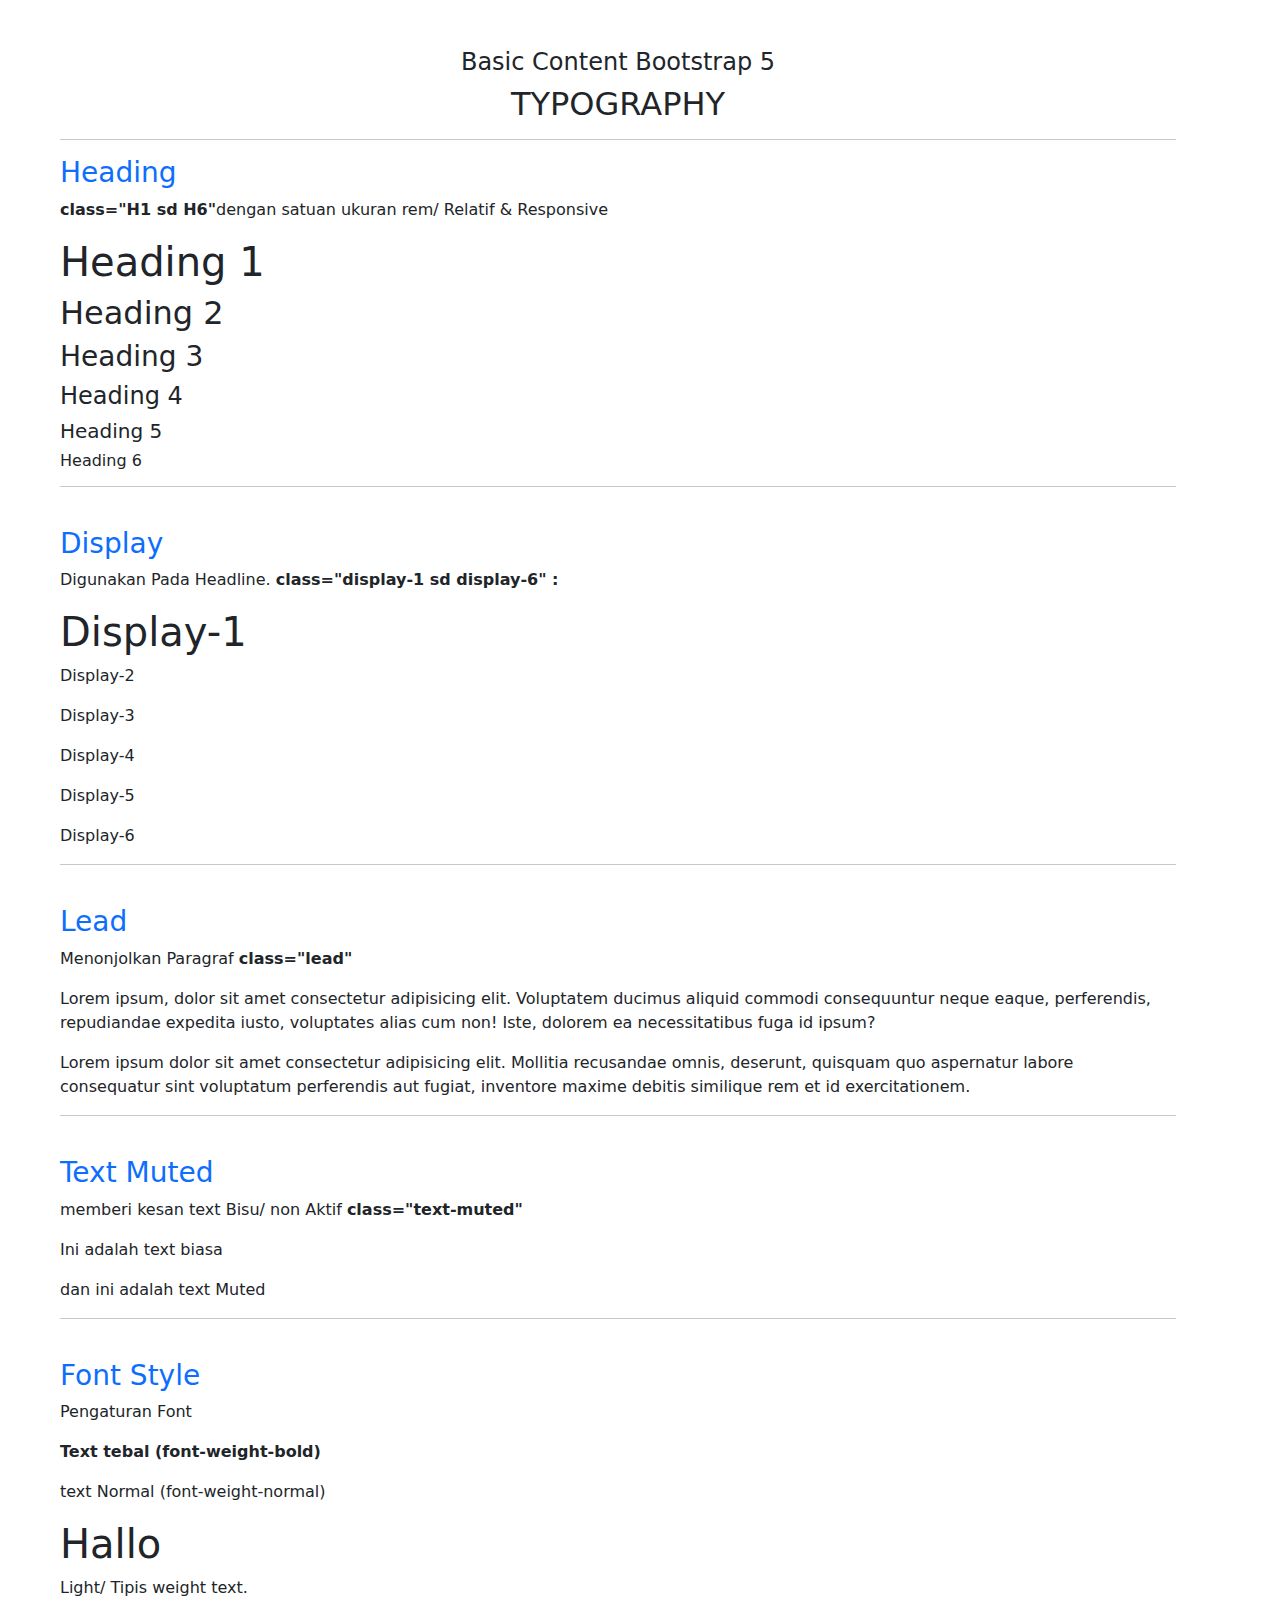
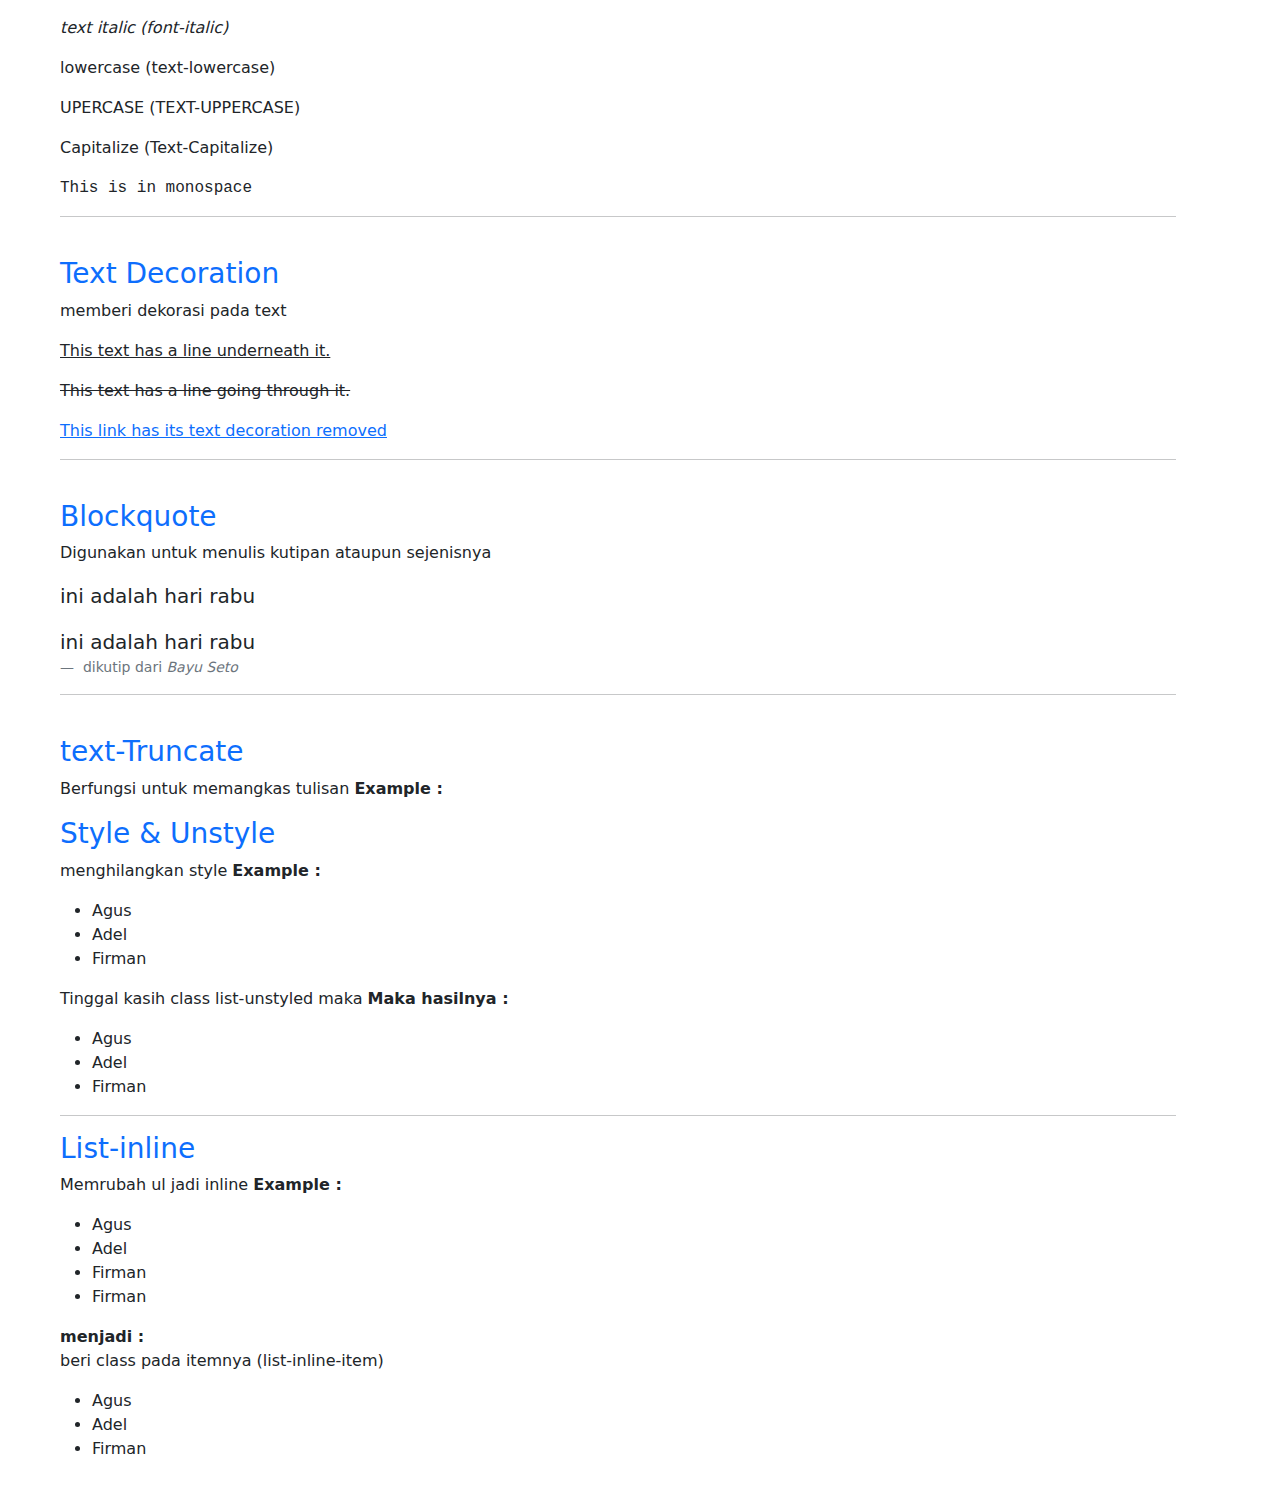
<file: index.html>
<!doctype html>
<html lang="en">

<head>
    <!-- Required meta tags -->
    <meta charset="utf-8">
    <meta name="viewport" content="width=device-width, initial-scale=1">

    <!-- Bootstrap CSS -->
    <link href="css/bootstrap.css" rel="stylesheet">

    <title>Basic Content Bootstrap 4</title>
</head>

<body>
    <div class="container m-5">

        <h4 class="text-center">Basic Content Bootstrap 5</h4>
        <h2 class="text-center">TYPOGRAPHY</h2>
        <hr>





        <!-- Lets Begin -->

        <!-- 1. Heading -->
        <h3 class="text-primary">Heading</h3>
        <p> <b>class="H1 sd H6"</b>dengan satuan ukuran rem/ Relatif & Responsive</p>

        <h1>Heading 1</h1>
        <h2>Heading 2</h2>
        <h3>Heading 3</h3>
        <h4>Heading 4</h4>
        <h5>Heading 5</h5>
        <h6>Heading 6</h6>
        <hr>
        <br>

        <!-- 2. Display -->
        <h3 class="text-primary">Display</h3>
        <p>Digunakan Pada Headline. <b>class="display-1 sd display-6" : </b>
        </p>
        <p></p>
        <h1>Display-1</h1>
        <p>Display-2</p>
        <p>Display-3</p>
        <p>Display-4</p>
        <p>Display-5</p>
        <p>Display-6</p>
        <hr>
        <br>

        <!-- 3. Lead -->
        <h3 class="text-primary">Lead</h3>
        <p>Menonjolkan Paragraf
            <b>class="lead" </b>
        </p>

        <p>Lorem ipsum, dolor sit amet consectetur adipisicing elit. Voluptatem ducimus aliquid commodi
            consequuntur
            neque
            eaque, perferendis, repudiandae expedita iusto, voluptates alias cum non! Iste, dolorem ea
            necessitatibus
            fuga
            id ipsum?</p>

        <p>Lorem ipsum dolor sit amet consectetur adipisicing elit. Mollitia recusandae omnis, deserunt,
            quisquam quo
            aspernatur labore consequatur sint voluptatum perferendis aut fugiat, inventore maxime debitis similique rem
            et id exercitationem.</p>

        <hr>
        <br>

        <!-- 4. Text Muted -->
        <h3 class="text-primary">Text Muted</h3>
        <p>memberi kesan text Bisu/ non Aktif <b>class="text-muted"</b></p>

        <p>Ini adalah text biasa</p>
        <p>dan ini adalah text Muted</p>
        <hr>
        <br>


        <!-- 5. Font Style -->
        <h3 class="text-primary">Font Style</h3>
        <p>Pengaturan Font</p>

        <p class="fw-bold">Text tebal (font-weight-bold)</p>
        <p class="fw-normal">text Normal (font-weight-normal)</p>
        <h1>Hallo</h1>
        <p class="fw-light">Light/ Tipis weight text.</p>
        <p class="fst-italic">text italic (font-italic)</p>
        <p class="text-lowercase">LOWERCASE (text-lowercase)</p>
        <P class="text-uppercase">upercase (text-uppercase)</P>
        <p class="text-capitalize">capitalize (text-capitalize)</p>
        <p class="font-monospace">This is in monospace</p>

        <hr>
        <br>
        <!-- 6. Text Decoration -->
        <h3 class="text-primary">Text Decoration</h3>
        <p>memberi dekorasi pada text</p>

        <p class="text-decoration-underline">This text has a line underneath it.</p>
        <p class="text-decoration-line-through">This text has a line going through it.</p>
        <a href="#">This link has its text decoration removed</a>
        <hr>
        <br>

        <!-- 7. membuat Blockquuote -->
        <h3 class="text-primary">Blockquote</h3>
        <p>Digunakan untuk menulis kutipan ataupun sejenisnya</p>

        <blockquote class="blockquote">
        	<p>ini adalah hari rabu</p>
        </blockquote>

        <figure>
        	<blockquote class="blockquote">
        		ini adalah hari rabu
        	</blockquote>
        	<figcaption class="blockquote-footer">
        		dikutip dari <cite>Bayu Seto</cite>
        	</figcaption>
        </figure>

        <hr>
        <br>

        <!-- 8. Text Truncate -->

        <h3 class="text-primary">text-Truncate</h3>
        <p>Berfungsi untuk memangkas tulisan <b>Example : </b></p>

        <h3 class="text-primary">Style & Unstyle</h3>
        <p>menghilangkan style <b>Example : </b></p>

        <ul>
            <li>Agus</li>
            <li>Adel</li>
            <li>Firman</li>
        </ul>

        <p>Tinggal kasih class list-unstyled maka <b>Maka hasilnya : </b></p>


        <ul>
            <li>Agus</li>
            <li>Adel</li>
            <li>Firman</li>
        </ul>

        <hr>

        <h3 class="text-primary">List-inline</h3>
        <p>Memrubah ul jadi inline <b>Example : </b></p>
        <ul>
            <li>Agus</li>
            <li>Adel</li>
            <li>Firman</li>
            <li>Firman</li>
        </ul>

        <b>menjadi : </b>
        <p>beri class pada itemnya (list-inline-item)</p>
        <ul>
            <li>Agus</li>
            <li>Adel</li>
            <li>Firman</li>
        </ul>


        <!-- End Session Learn Typography -->
        <!-- Thank You -->








    </div>

    <!-- Bootstrap Javascript -->
    <script src="js/bootstrap.js"></script>

    <!-- Popper Javascript -->
    <script src="js/popper.min.js"></script>
</body>

</html>
</file>
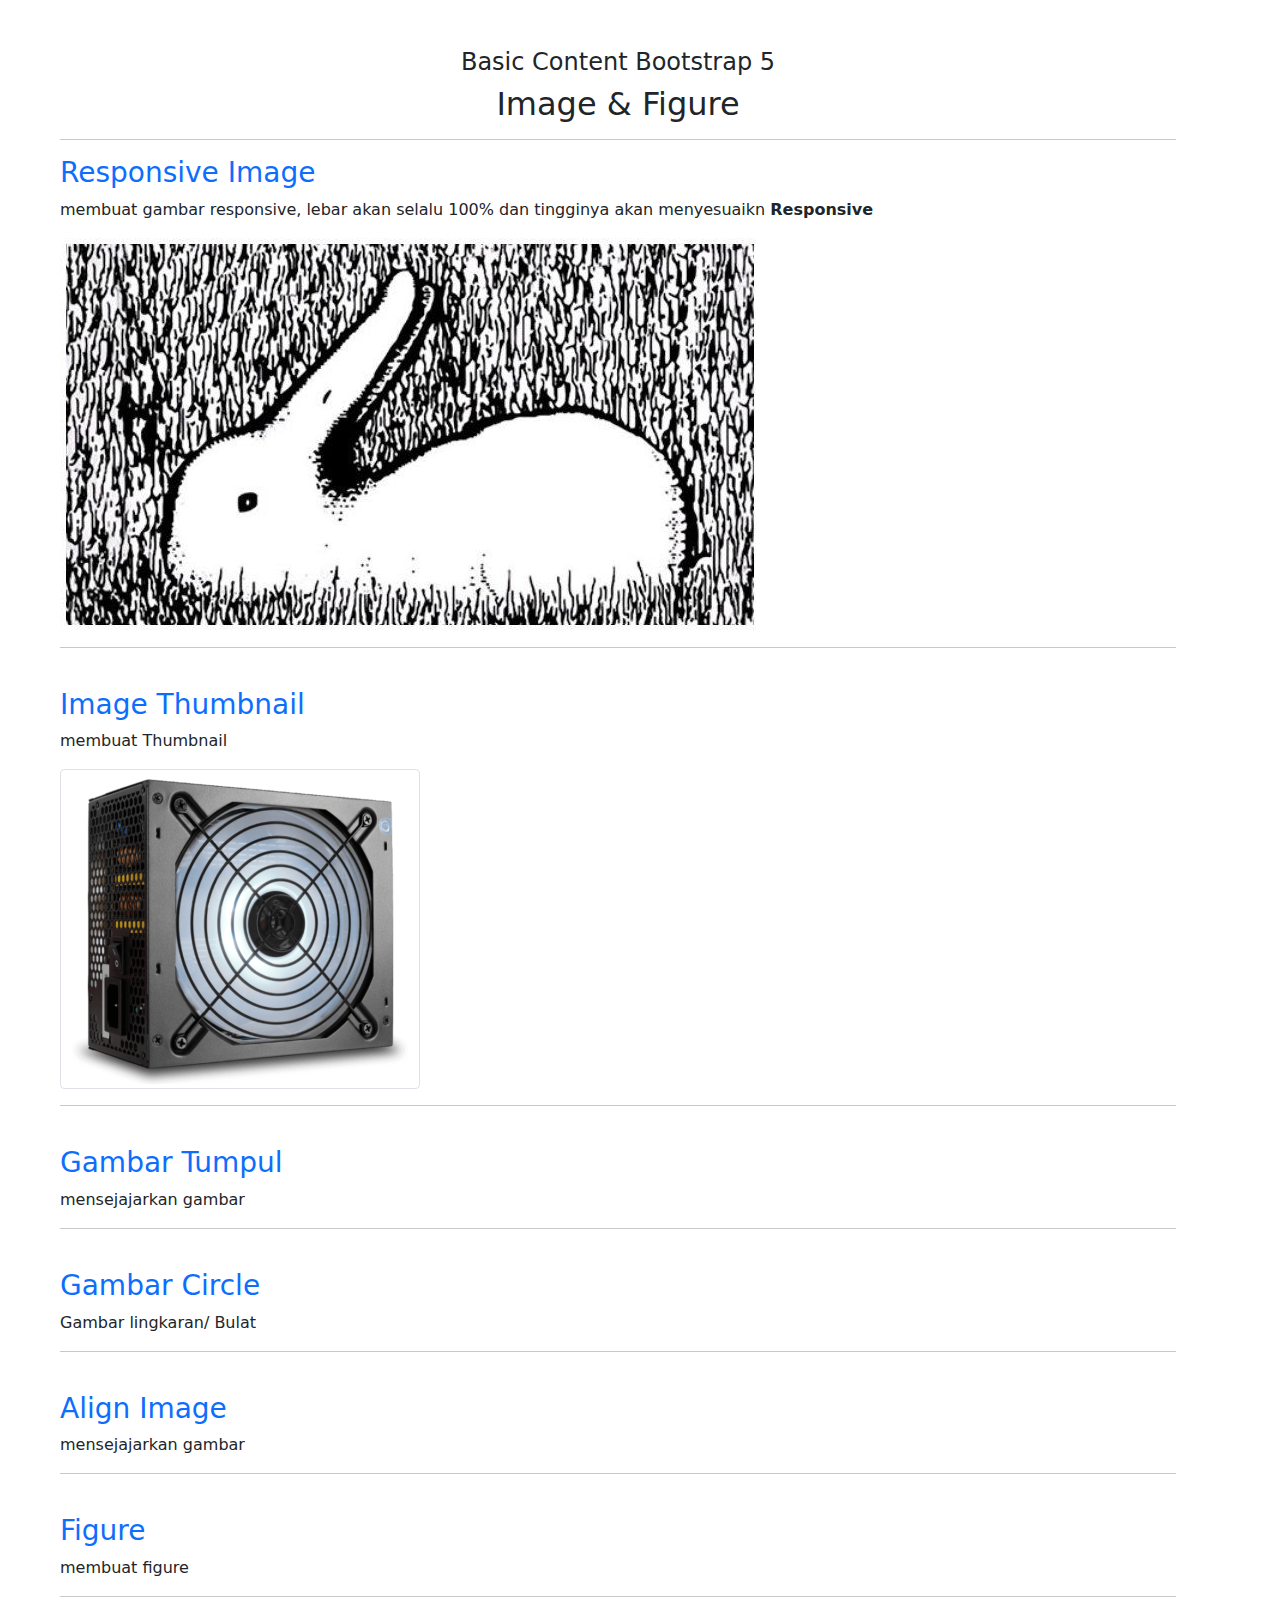
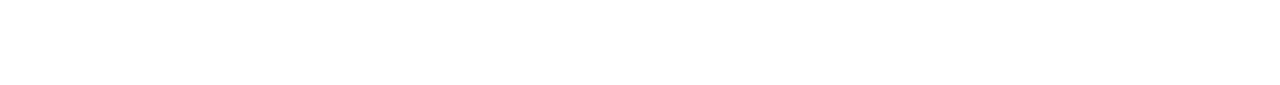
<file: basic-content.html>
<!doctype html>
<html lang="en">

<head>
    <!-- Required meta tags -->
    <meta charset="utf-8">
    <meta name="viewport" content="width=device-width, initial-scale=1">

    <!-- Bootstrap CSS -->
    <link href="css/bootstrap.css" rel="stylesheet">

    <title>Basic Content Bootstrap 4</title>
</head>

<body>
    <div class="container m-5">

        <h4 class="text-center">Basic Content Bootstrap 5</h4>
        <h2 class="text-center">Image & Figure</h2>
        <hr>





        <!-- Lets Begin -->

        <!-- 1. Image Responsive -->
        <h3 class="text-primary">Responsive Image</h3>
        <p> membuat gambar responsive, lebar akan selalu 100% dan tingginya akan menyesuaikn <b>Responsive</b></p>

        <img src="Assets/3.jpg" class="img-fluid">
        <hr><br>

        <!-- 2. Image Thumbnail -->
        <h3 class="text-primary">Image Thumbnail</h3>
        <p> membuat Thumbnail</p>
        <img src="Assets/2.png" class="img-thumbnail">

        <hr><br>

        <!-- 4. Rounded Image -->
        <h3 class="text-primary">Gambar Tumpul</h3>
        <p> mensejajarkan gambar</p>
        <hr><br>

        <!-- 5. Circle Image -->
        <h3 class="text-primary">Gambar Circle</h3>
        <p>Gambar lingkaran/ Bulat</p>

        <hr><br>

        <!-- 6. Align Image -->
        <h3 class="text-primary">Align Image</h3>
        <p> mensejajarkan gambar</p>
        <hr><br>

        <!-- 7. Figure -->
        <h3 class="text-primary">Figure</h3>
        <p>membuat figure</p>

        <hr><br>
        <!-- End Session Learn Image & Figure -->
        <!--Thank You -->

    </div>

    <!-- Bootstrap Javascript -->
    <script src="js/bootstrap.js"></script>

    <!-- Popper Javascript -->
    <script src="js/popper.min.js"></script>
</body>

</html>
</file>
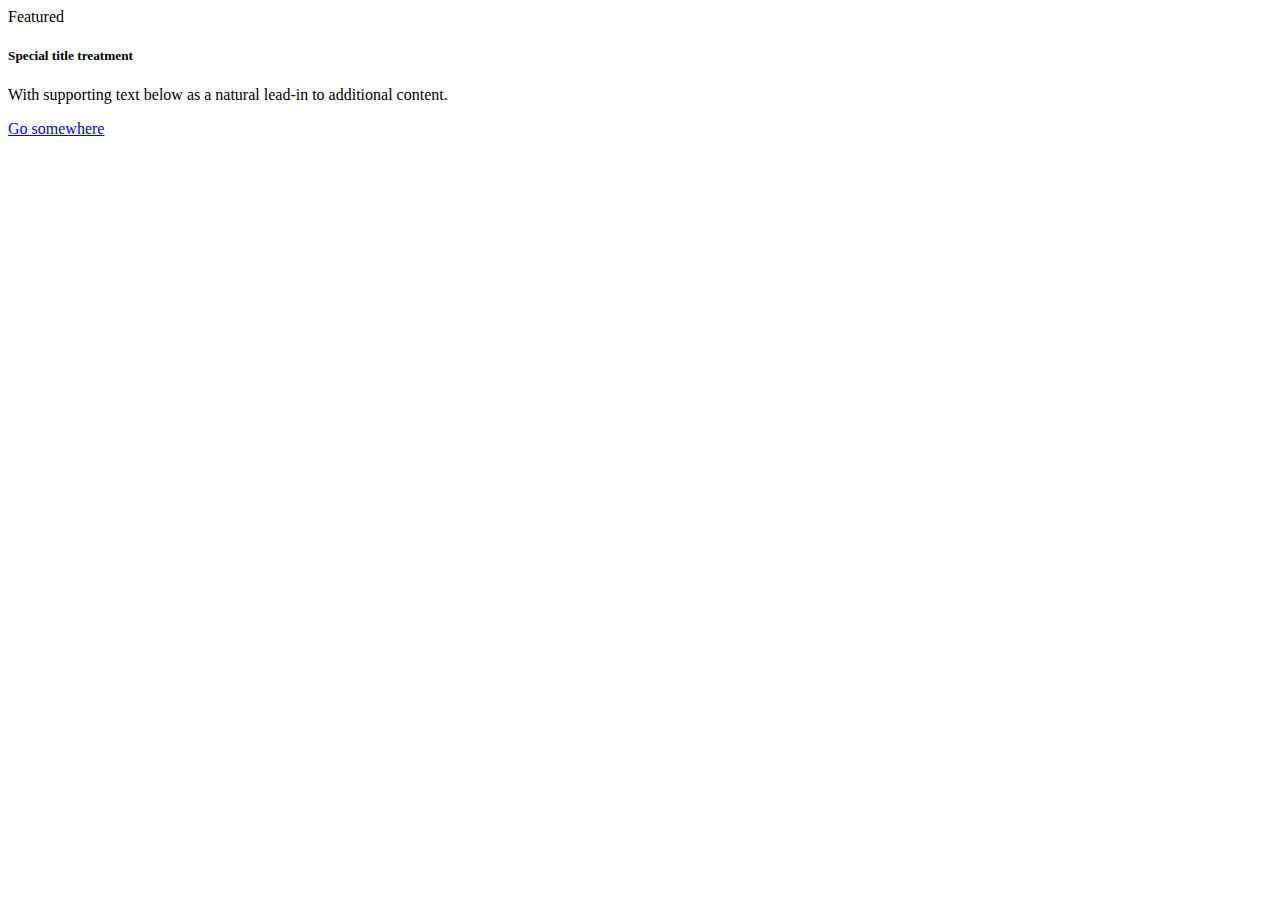
<file: dashboard.html>
<!DOCTYPE html>
<html lang="en">
  <head>
    <!-- Required meta tags -->
    <meta charset="utf-8" />
    <meta name="viewport" content="width=device-width, initial-scale=1" />

    <!-- Bootstrap CSS -->
    <link href="https://cdn.jsdelivr.net/npm/bootstrap@5.0.2/dist/css/bootstrap.min.css" rel="stylesheet" integrity="sha384-EVSTQN3/azprG1Anm3QDgpJLIm9Nao0Yz1ztcQTwFspd3yD65VohhpuuCOmLASjC" crossorigin="anonymous" />

    <title>Hello, world!</title>
  </head>
  <body>
    <div class="container">
      <div class="row"></div>
    </div>

    <div class=""></div>
    <div class="card">
      <div class="card-header">Featured</div>
      <div class="card-body">
        <h5 class="card-title">Special title treatment</h5>
        <p class="card-text">With supporting text below as a natural lead-in to additional content.</p>
        <a href="#" class="btn btn-primary">Go somewhere</a>
      </div>
    </div>

    <script src="https://cdn.jsdelivr.net/npm/bootstrap@5.0.2/dist/js/bootstrap.bundle.min.js" integrity="sha384-MrcW6ZMFYlzcLA8Nl+NtUVF0sA7MsXsP1UyJoMp4YLEuNSfAP+JcXn/tWtIaxVXM" crossorigin="anonymous"></script>
  </body>
</html>
</file>
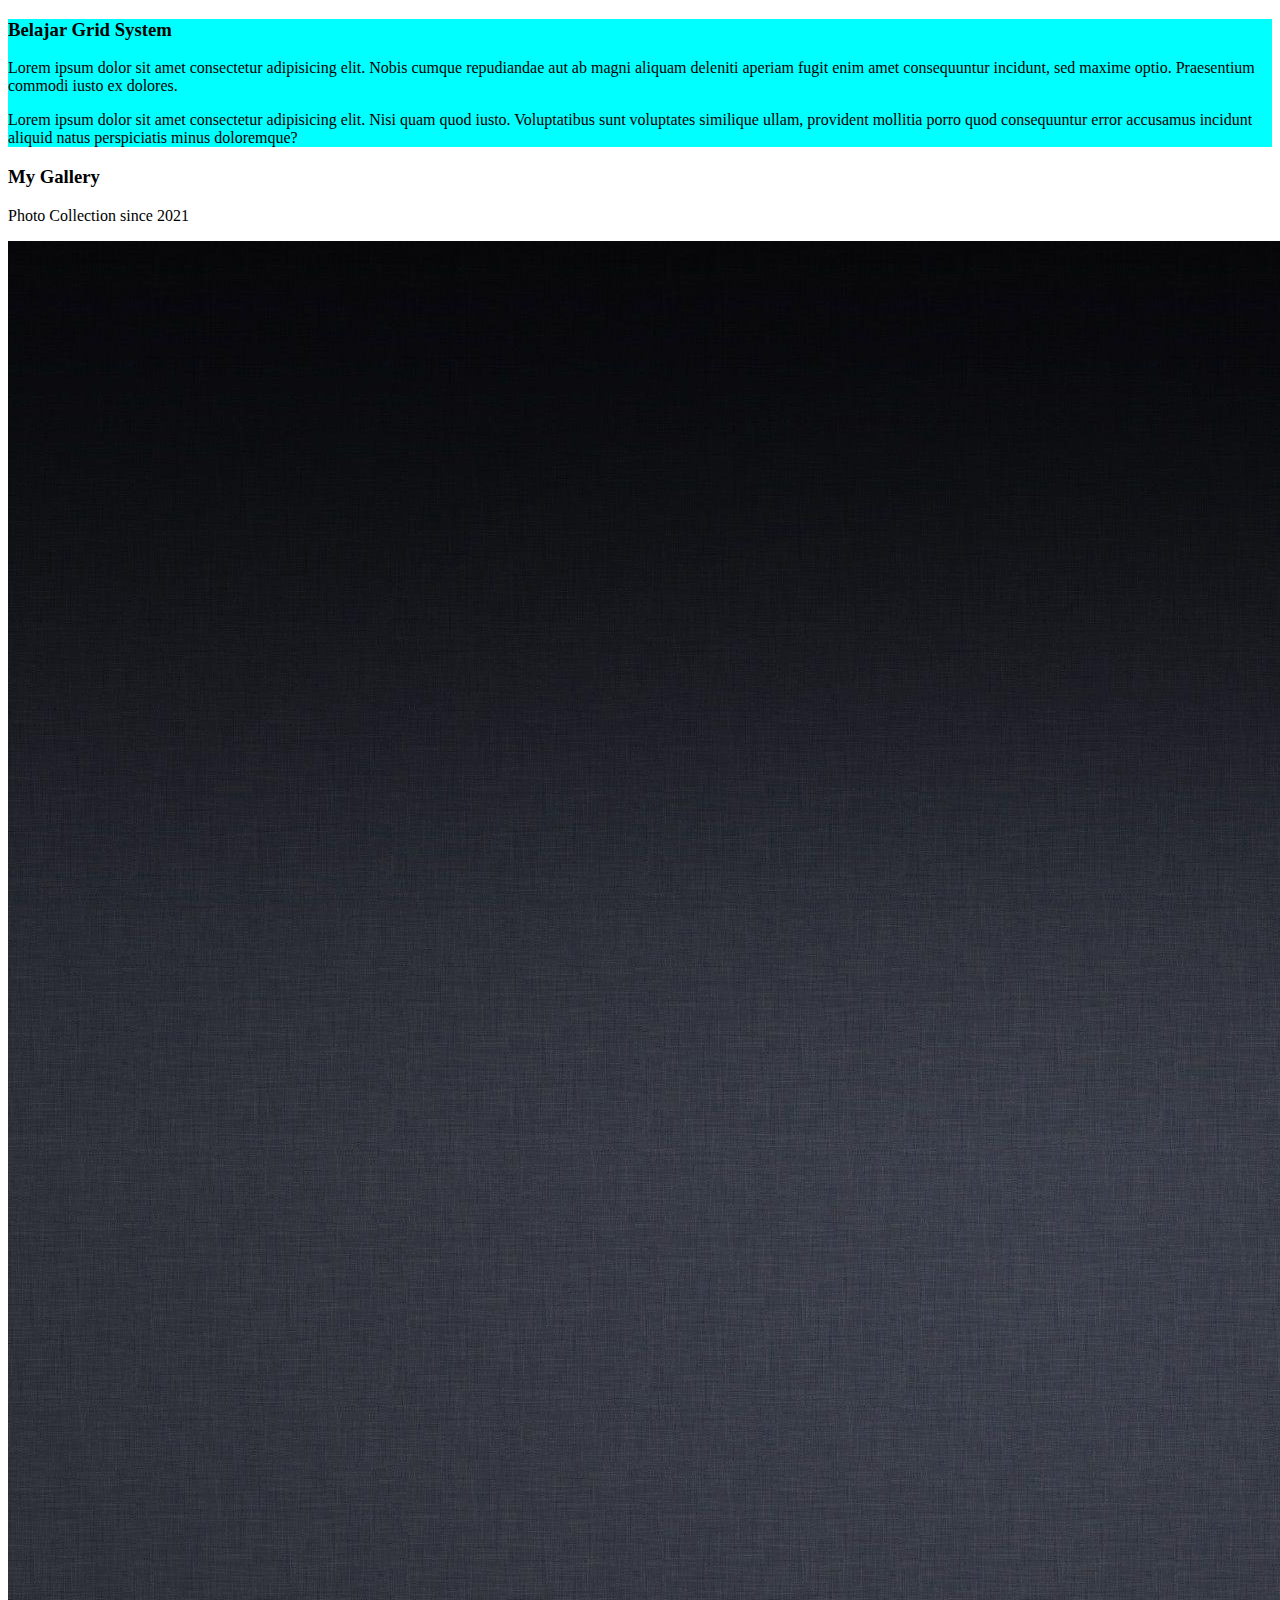
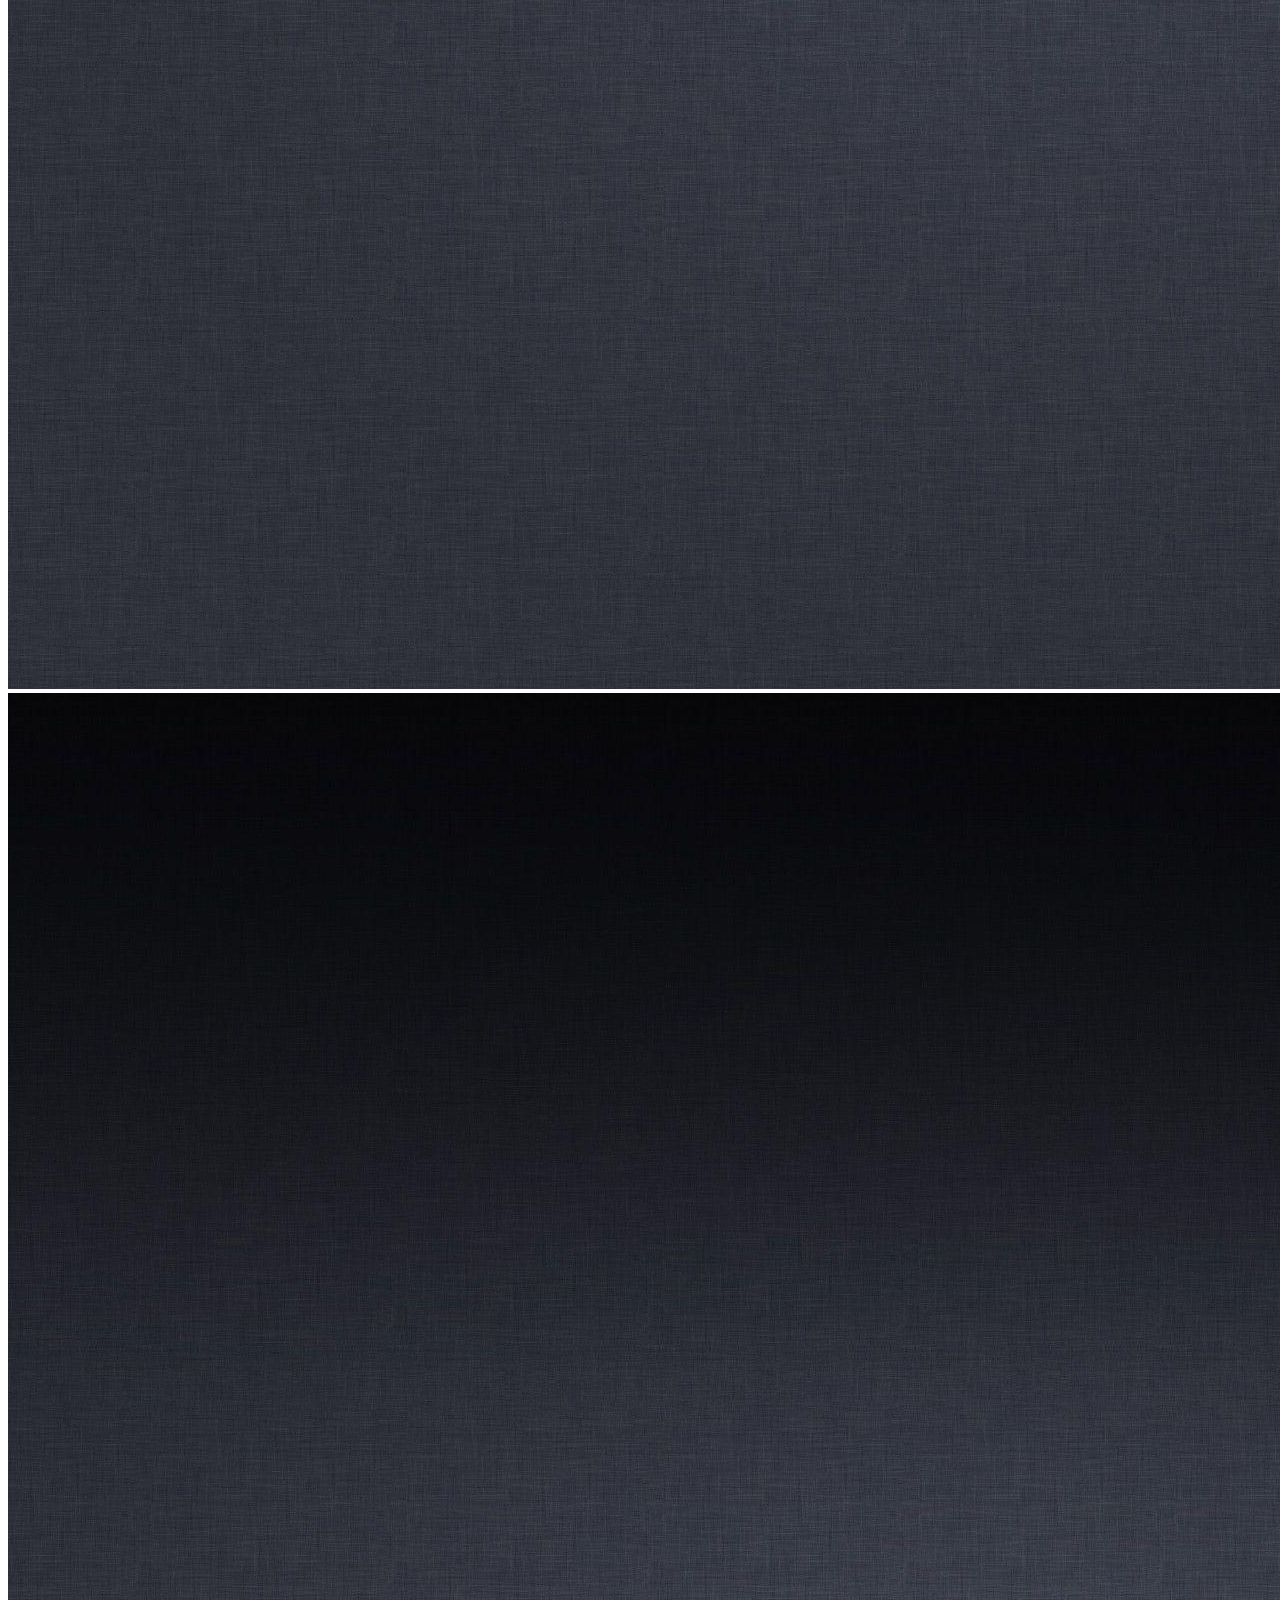
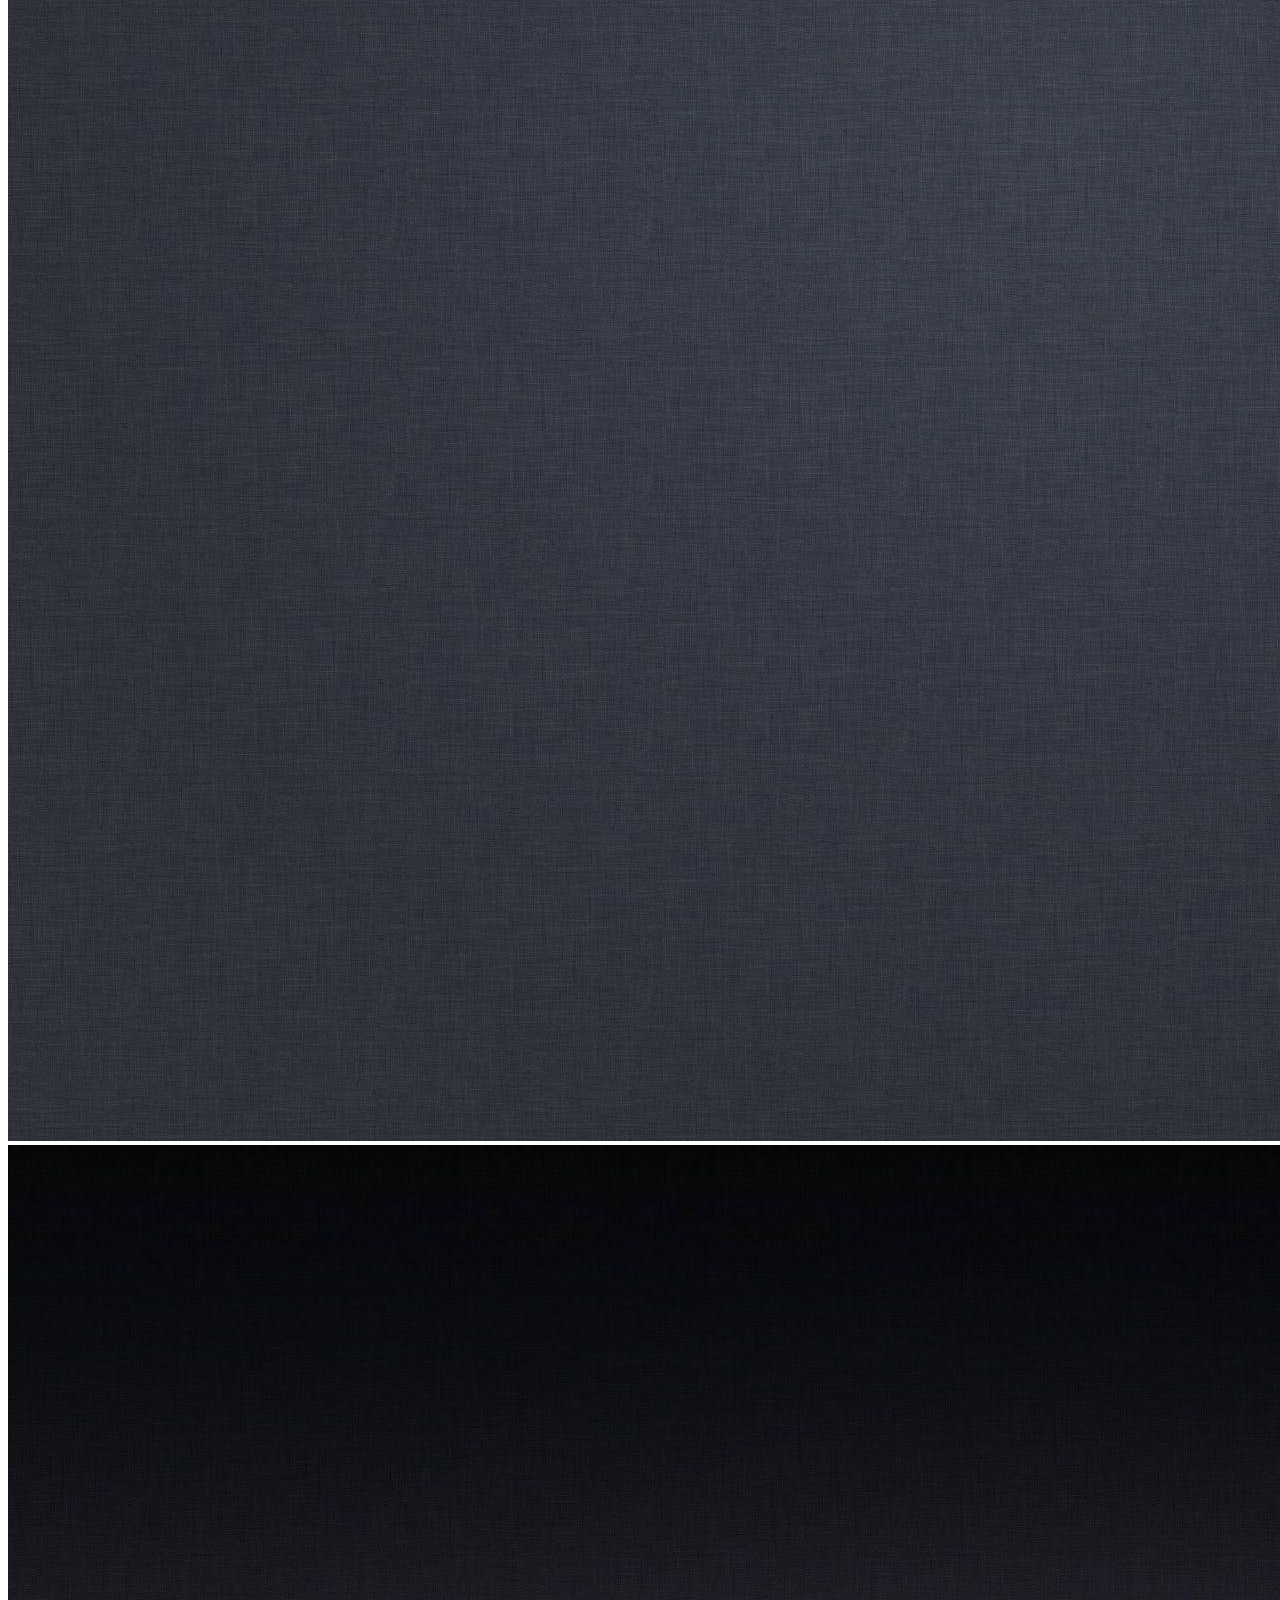
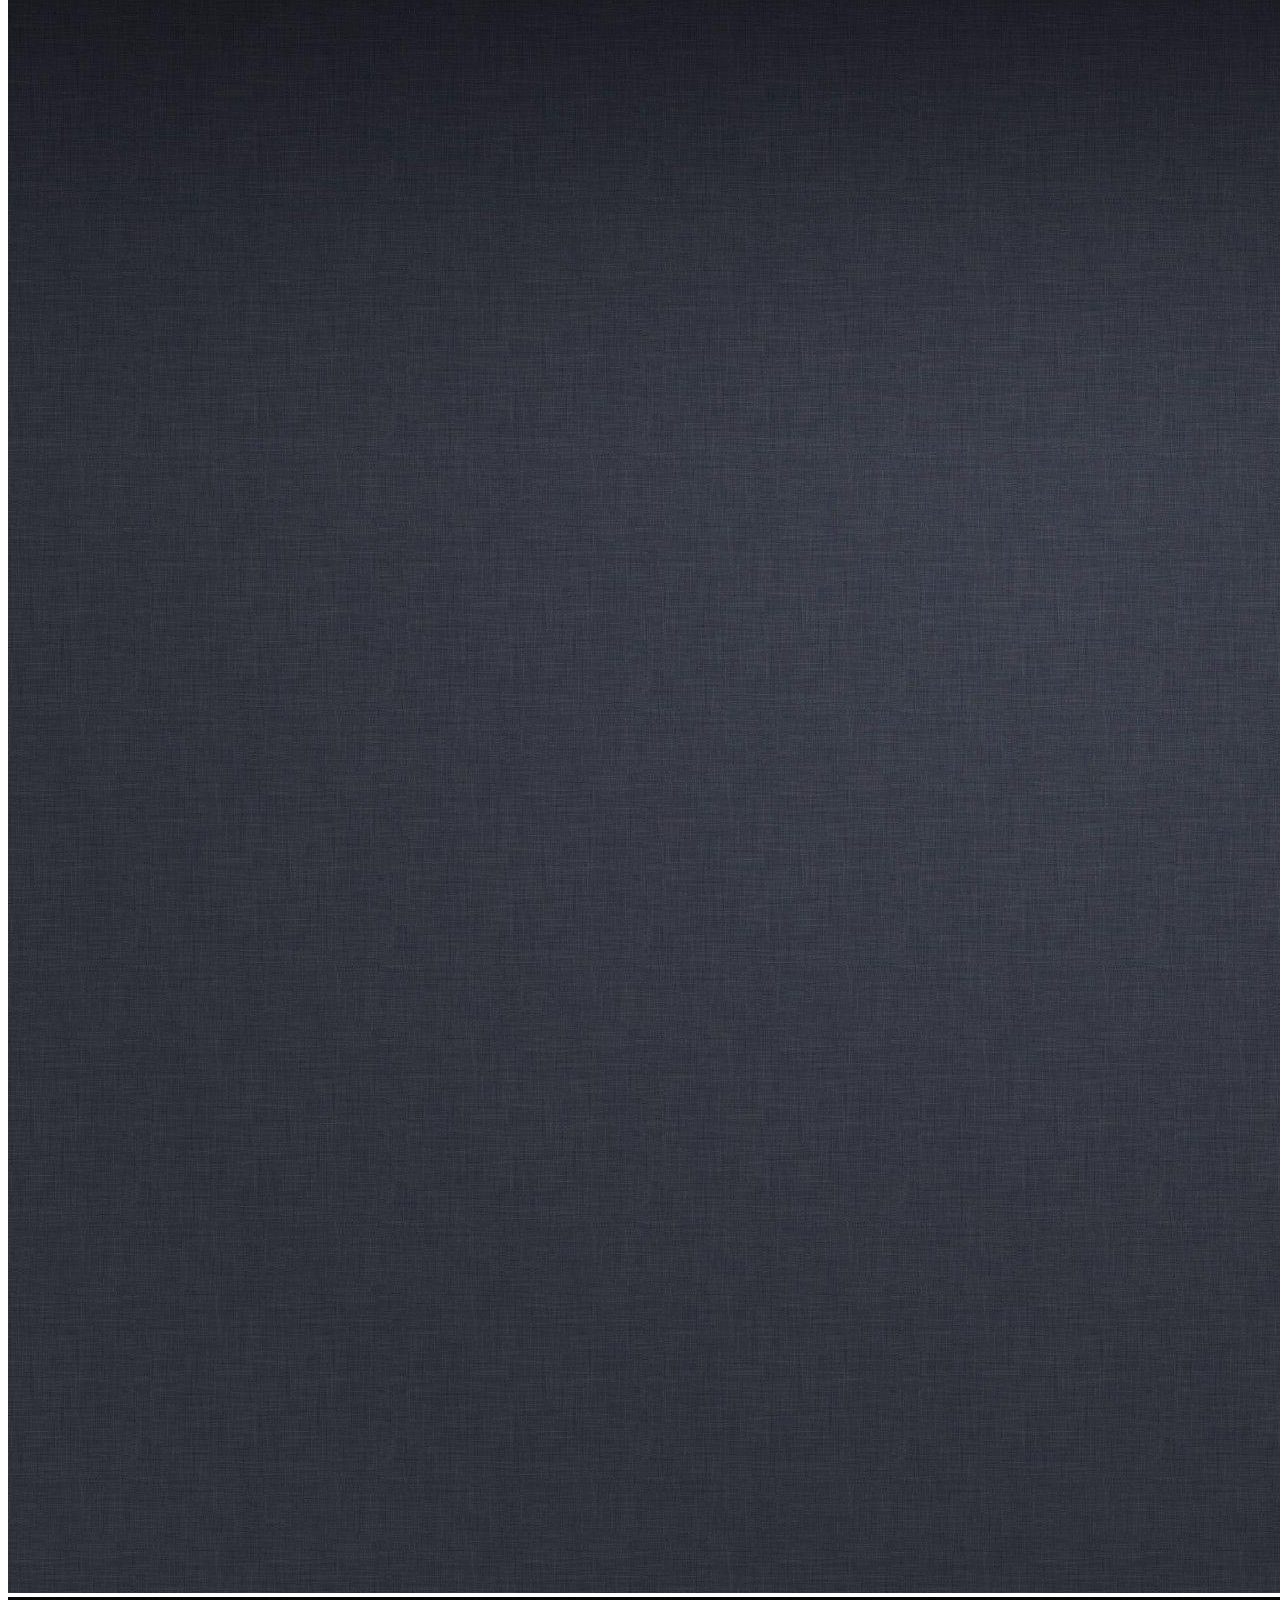
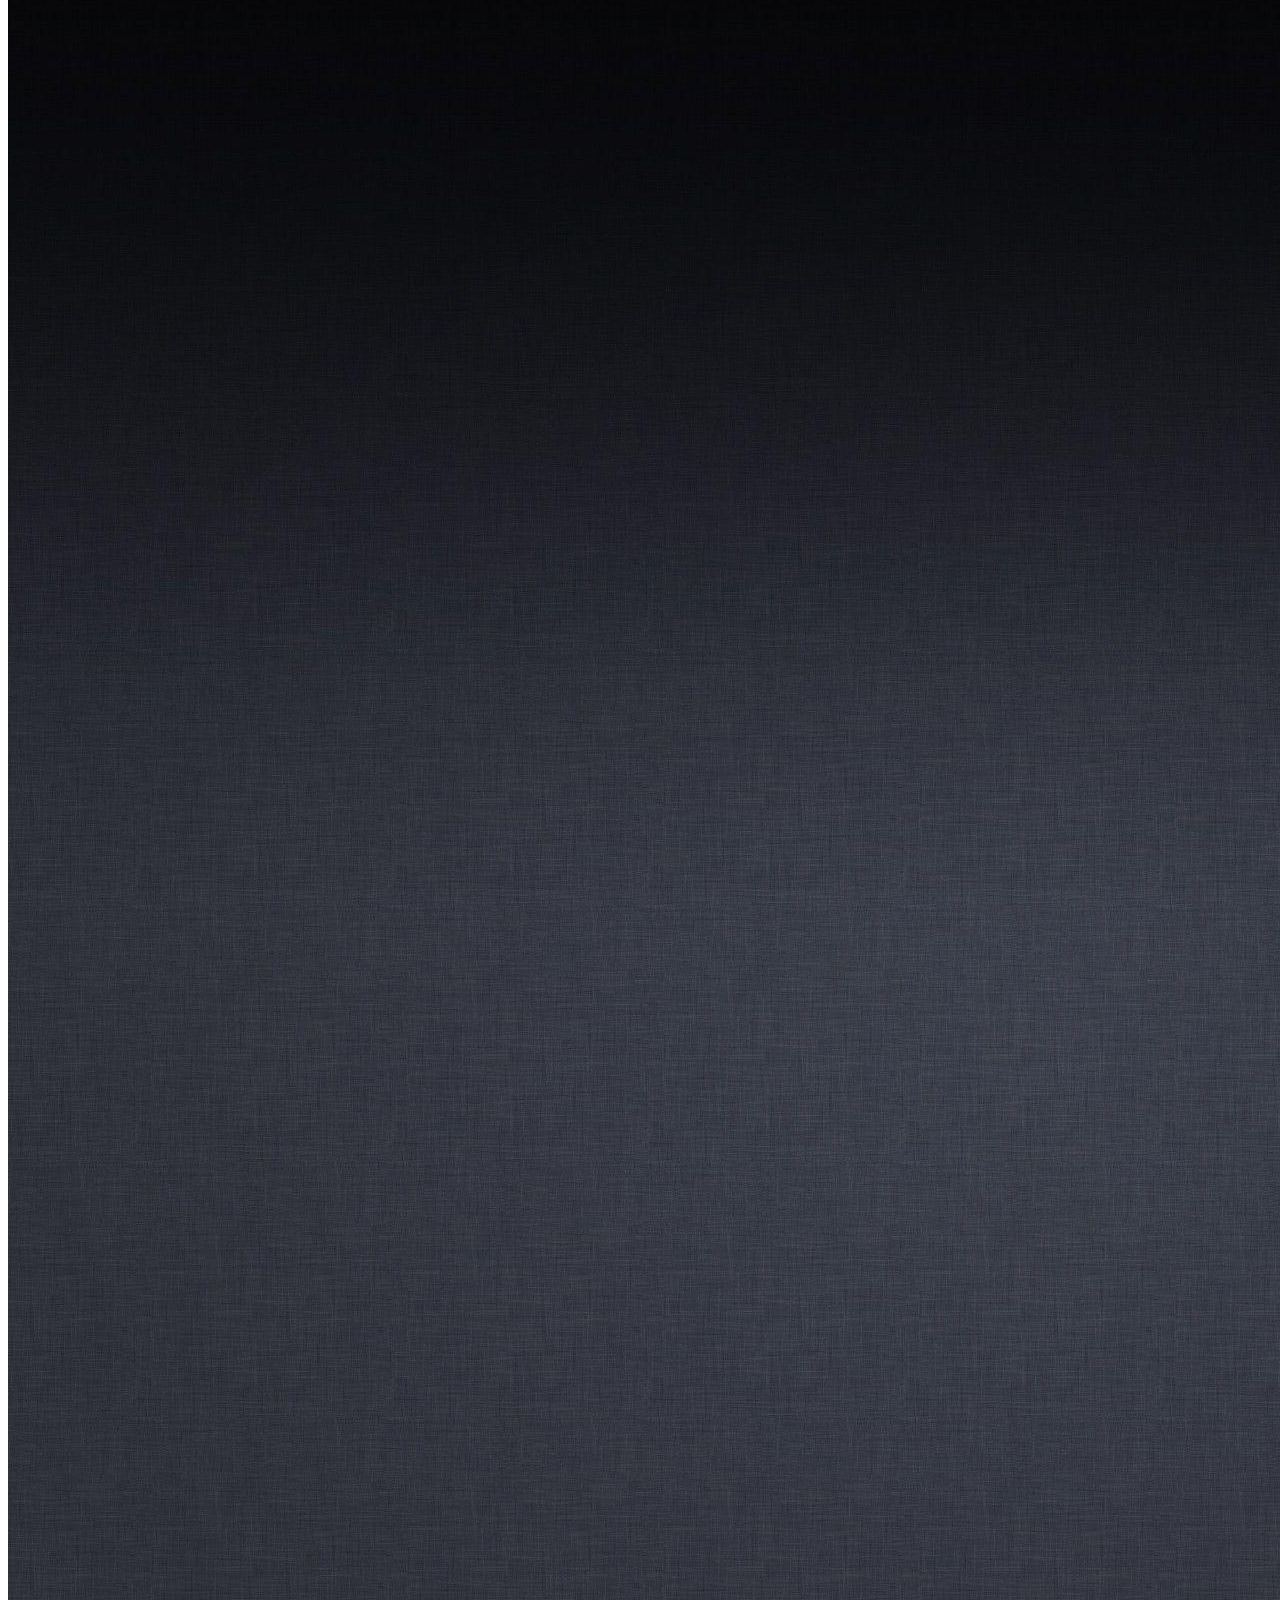
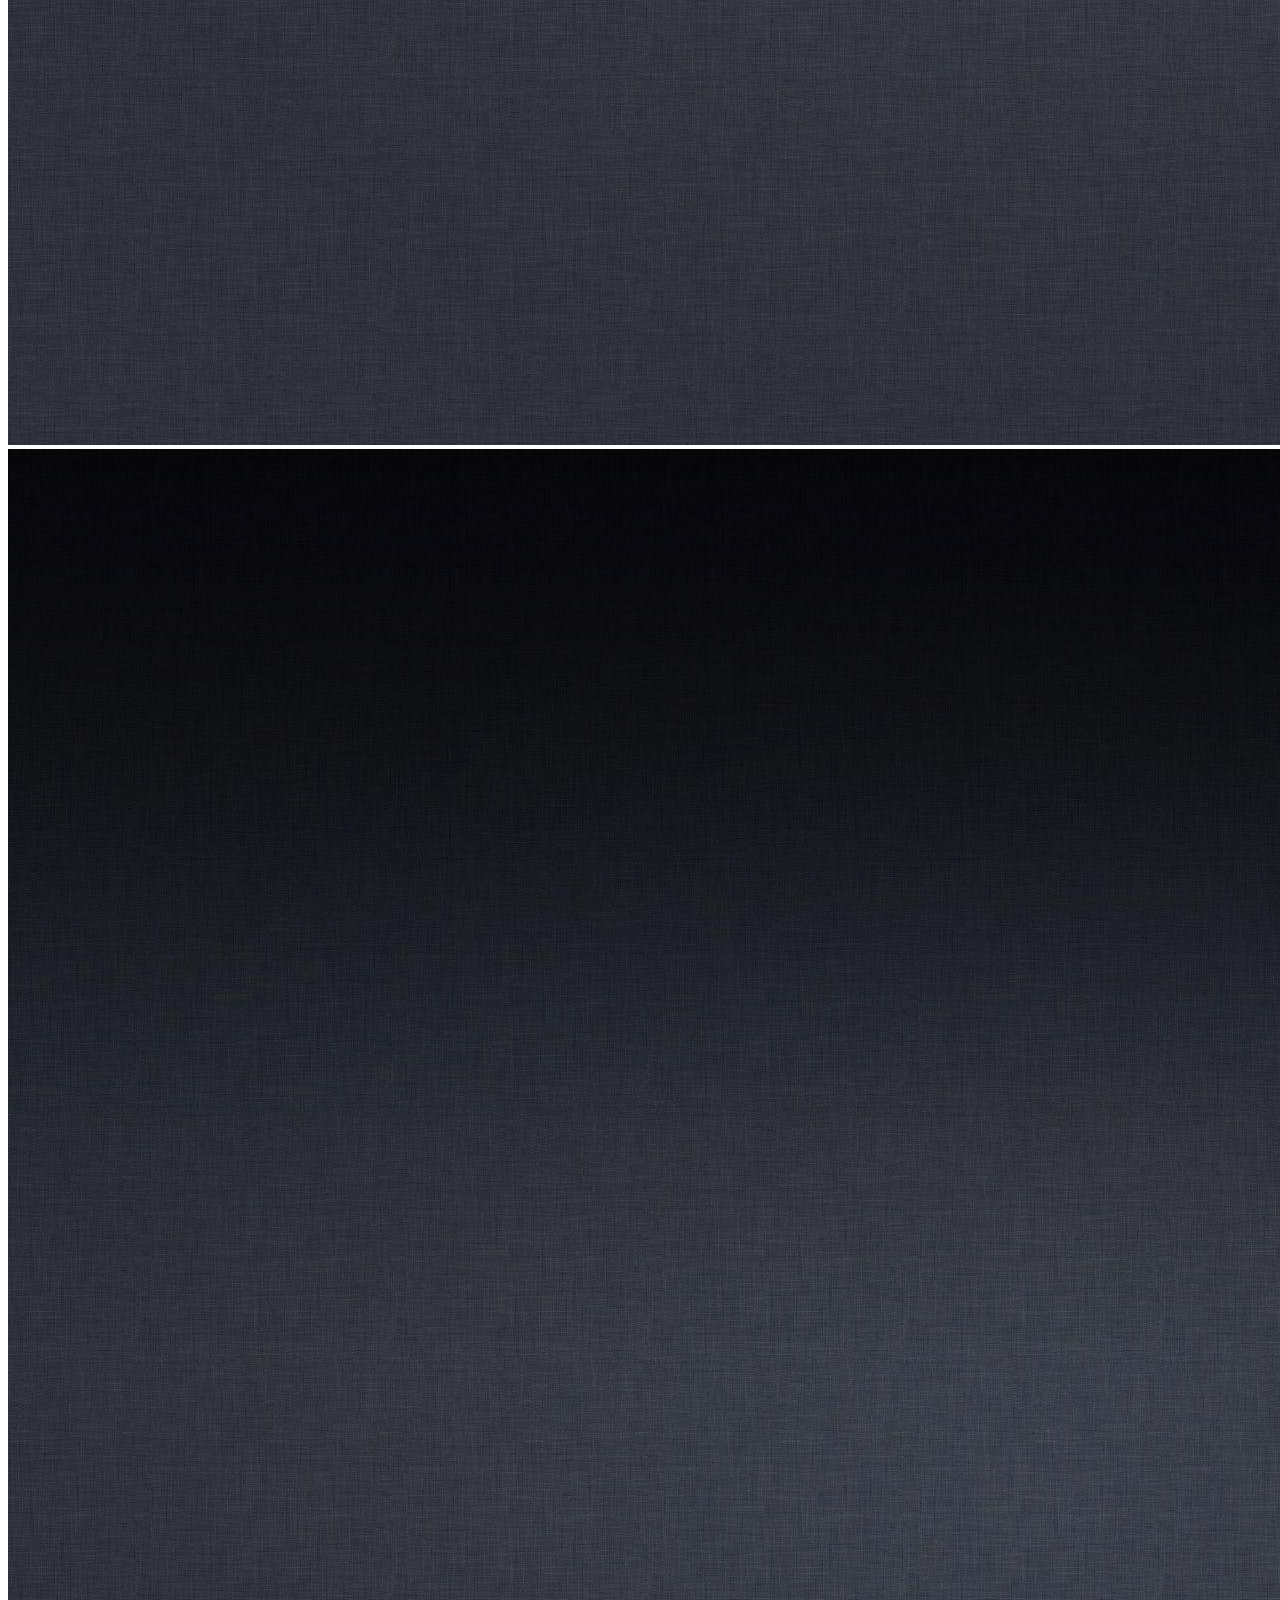
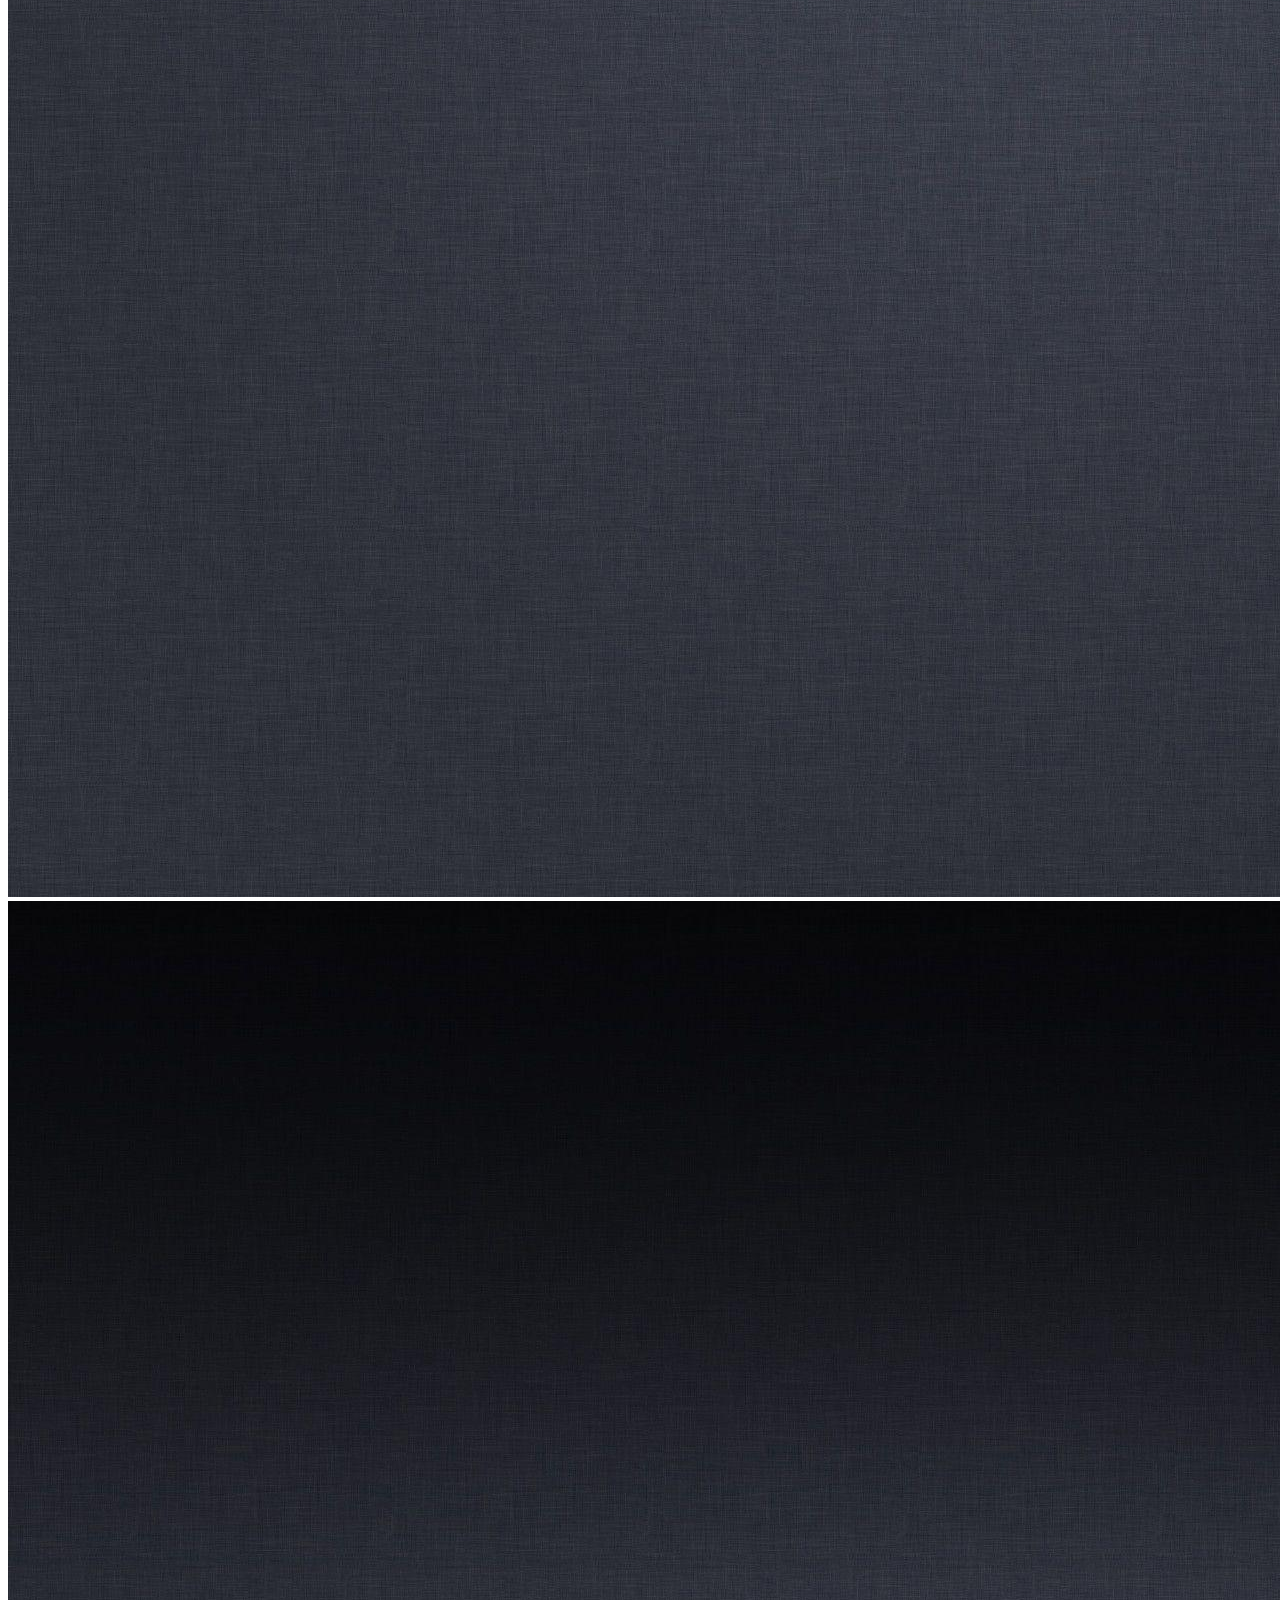
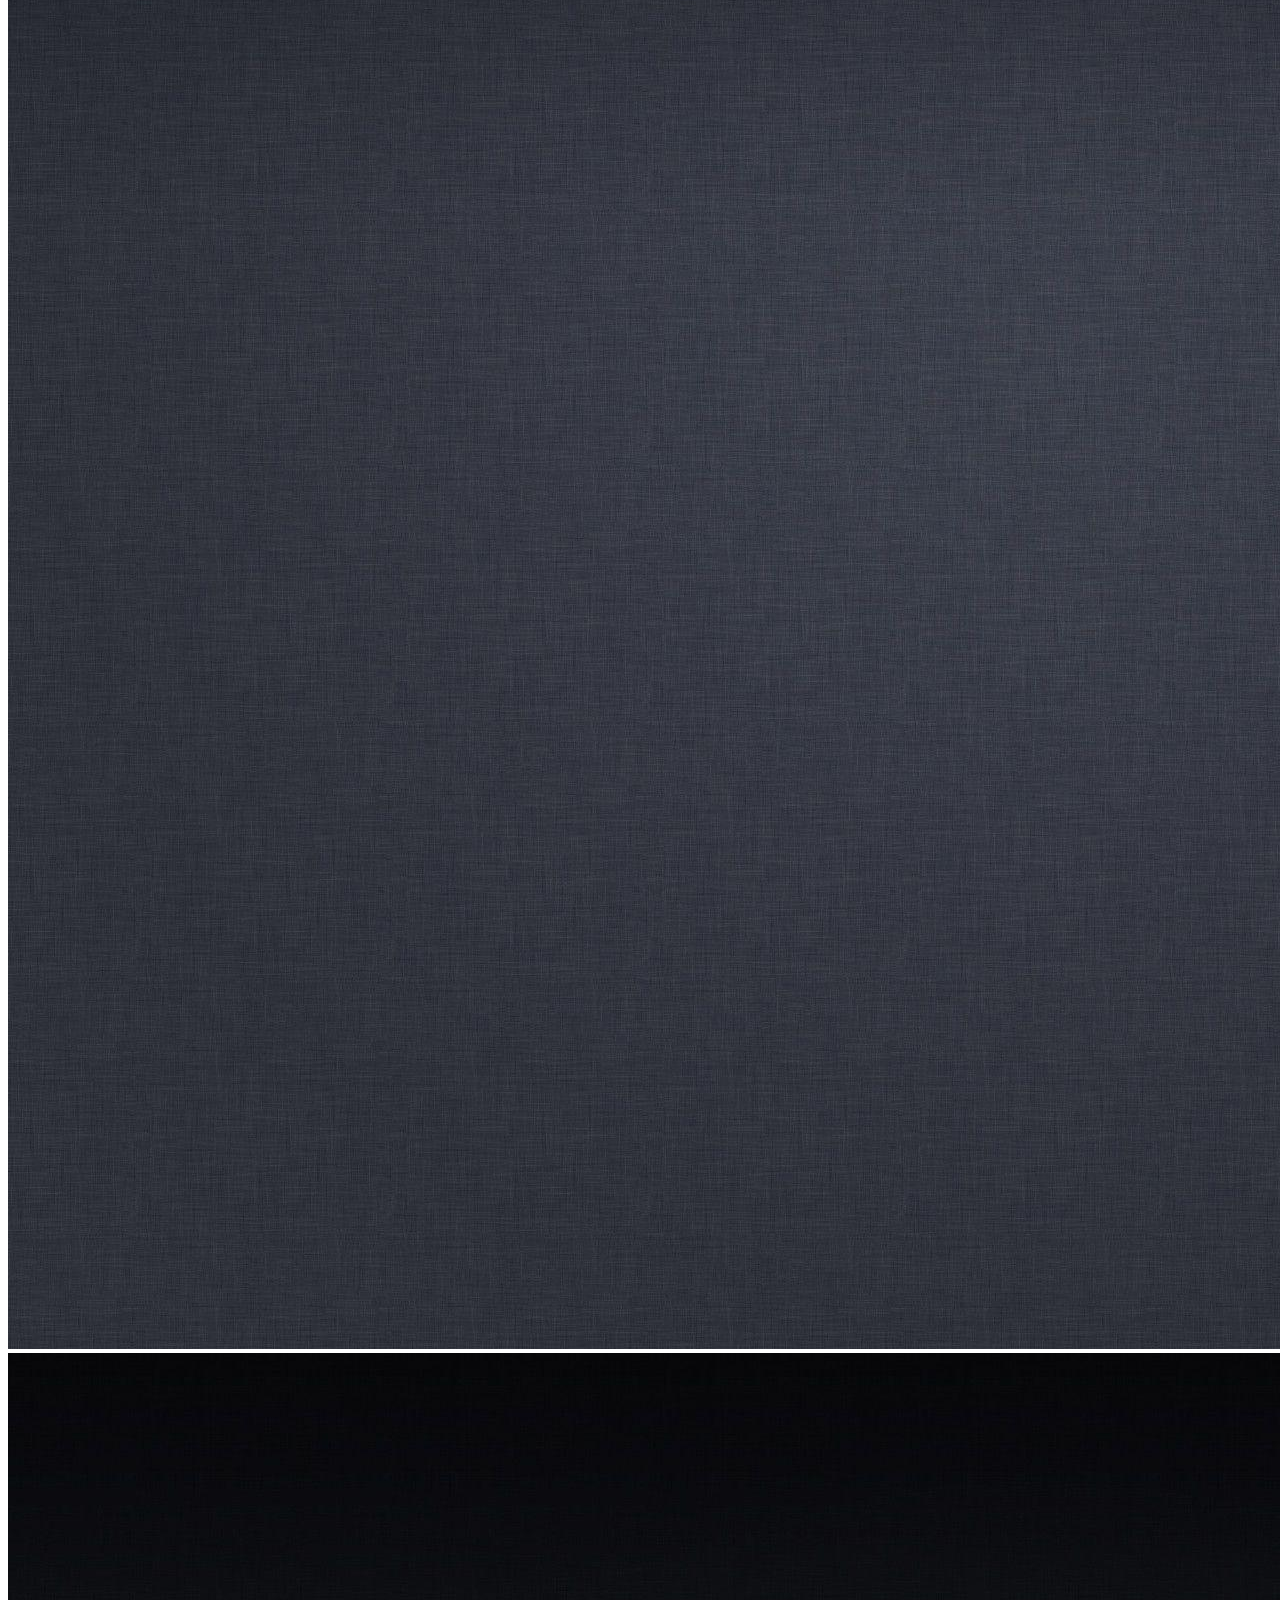
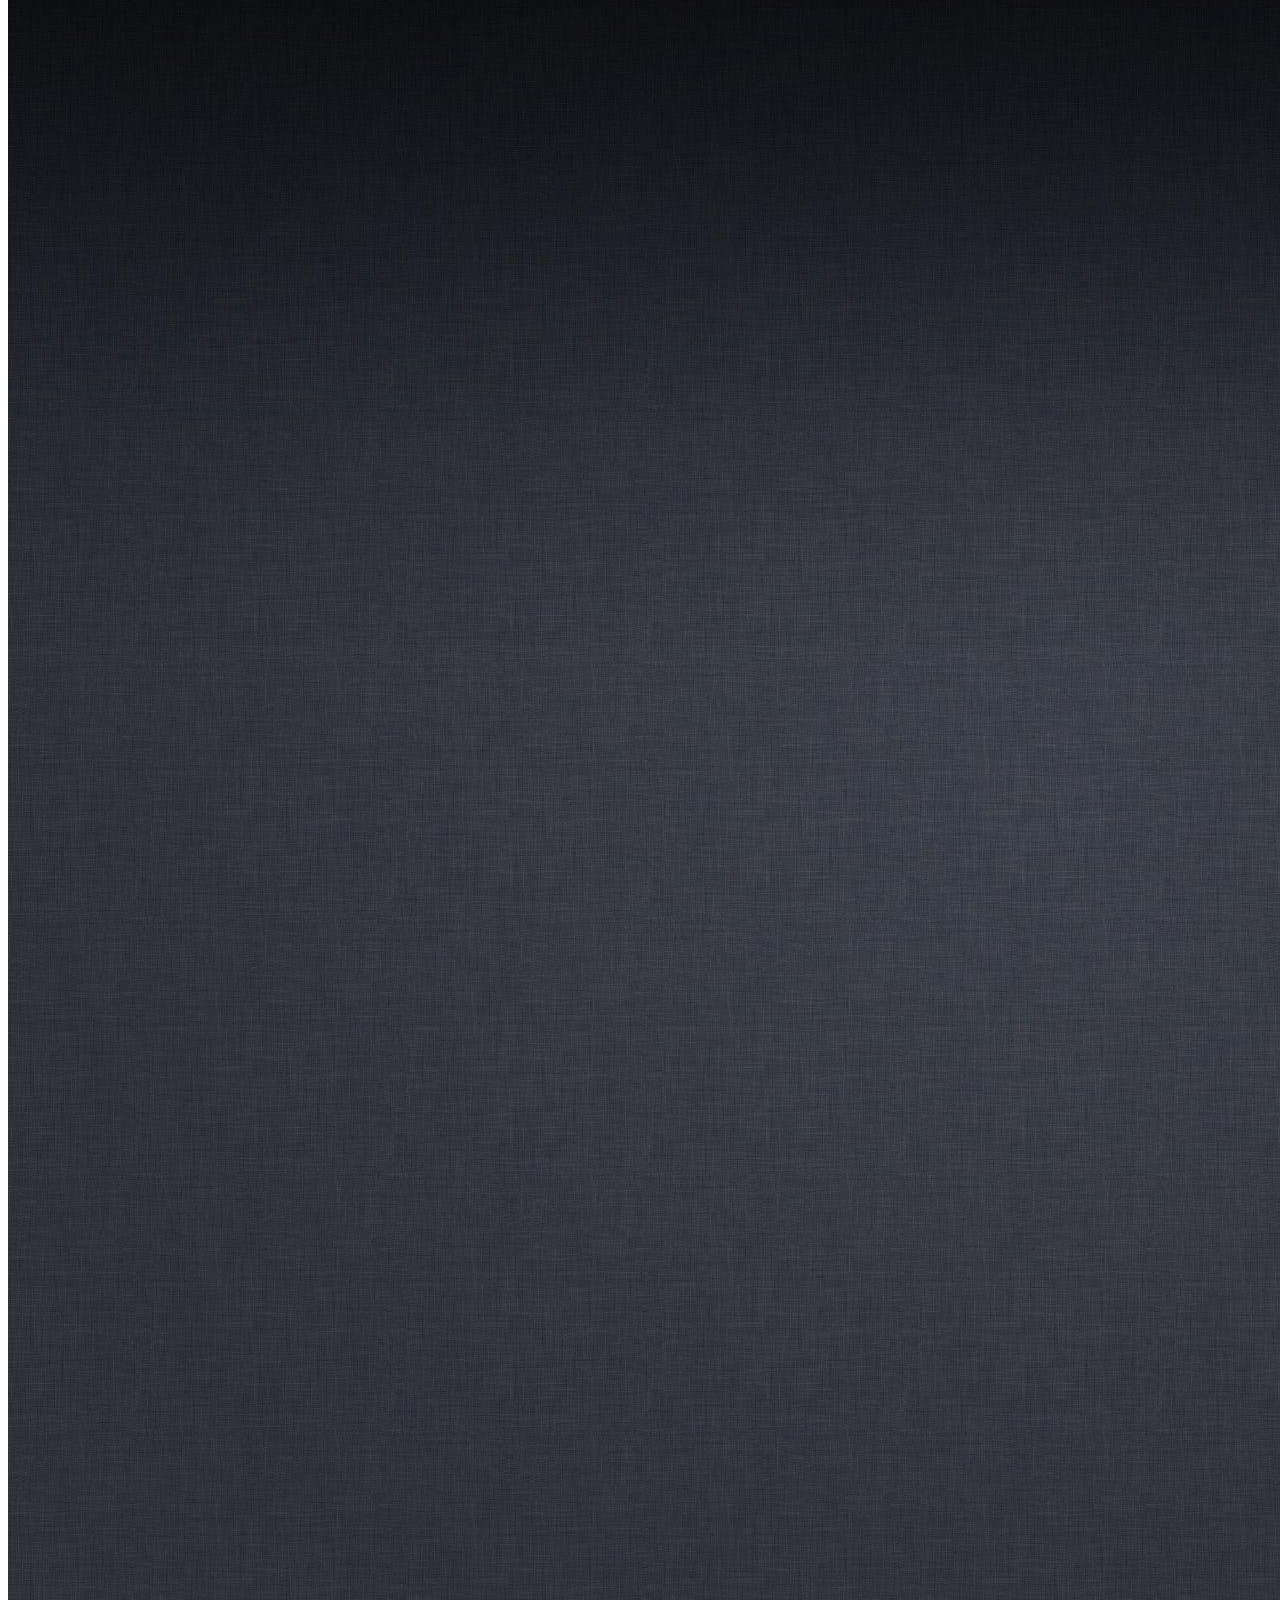
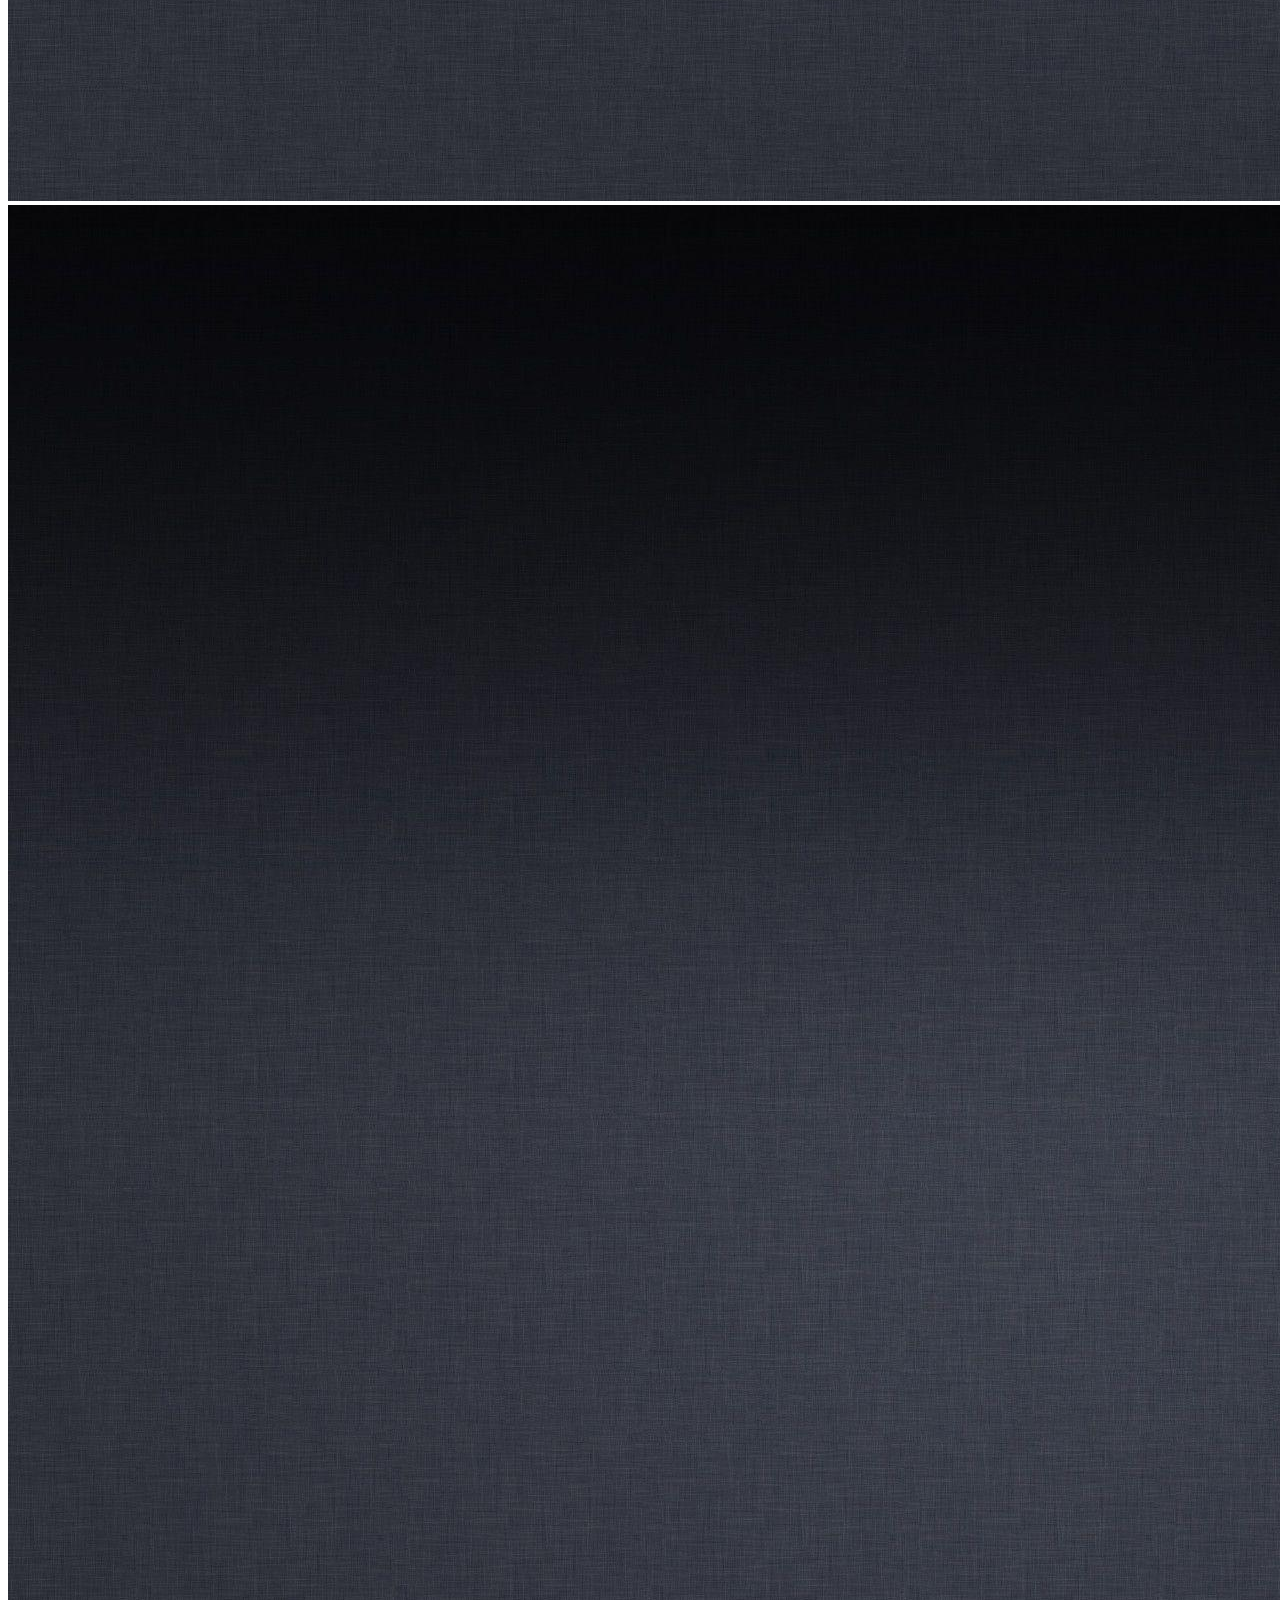
<file: grid.html>
<!DOCTYPE html>
<html lang="en">
  <head>
    <!-- Required meta tags -->
    <meta charset="utf-8" />
    <meta name="viewport" content="width=device-width, initial-scale=1" />

    <!-- Bootstrap CSS -->
    <link href="https://cdn.jsdelivr.net/npm/bootstrap@5.0.0-beta3/dist/css/bootstrap.min.css" rel="stylesheet" integrity="sha384-eOJMYsd53ii+scO/bJGFsiCZc+5NDVN2yr8+0RDqr0Ql0h+rP48ckxlpbzKgwra6" crossorigin="anonymous" />

    <title>Grid System</title>
  </head>

  <body>
    <!-- header -->
    <div class="container-fluid py-5" style="background-color: aqua">
      <div class="container">
        <div class="row">
          <div class="col-12">
            <h3 class="text-center">Belajar Grid System</h3>
          </div>
          <div class="row">
            <div class="col-md-6 text-end">
              <p>Lorem ipsum dolor sit amet consectetur adipisicing elit. Nobis cumque repudiandae aut ab magni aliquam deleniti aperiam fugit enim amet consequuntur incidunt, sed maxime optio. Praesentium commodi iusto ex dolores.</p>
            </div>
            <div class="col-lg-5 col-md-6 offset-lg-1">
              <p>
                Lorem ipsum dolor sit amet consectetur adipisicing elit. Nisi quam quod iusto. Voluptatibus sunt voluptates similique ullam, provident mollitia porro quod consequuntur error accusamus incidunt aliquid natus perspiciatis
                minus doloremque?
              </p>
            </div>
          </div>
        </div>
      </div>
    </div>
    <!-- header END -->

    <!-- Gallery -->
    <div class="container-fluid py-5">
      <div class="container">
        <div class="row">
          <div class="col-12">
            <div class="text-center">
              <h3>My Gallery</h3>
              <p>Photo Collection since 2021</p>
            </div>
          </div>
        </div>
        <div class="row">
          <div class="col-lg-2 col-md-4 col-sm-6 mt-3"><img src="Assets/4.jpg" alt="" / class="img-fluid"></div>
          <div class="col-lg-2 col-md-4 col-sm-6 mt-3"><img src="Assets/4.jpg" alt="" / class="img-fluid"></div>
          <div class="col-lg-2 col-md-4 col-sm-6 mt-3"><img src="Assets/4.jpg" alt="" / class="img-fluid"></div>
          <div class="col-lg-2 col-md-4 col-sm-6 mt-3"><img src="Assets/4.jpg" alt="" / class="img-fluid"></div>
          <div class="col-lg-2 col-md-4 col-sm-6 mt-3"><img src="Assets/4.jpg" alt="" / class="img-fluid"></div>
          <div class="col-lg-2 col-md-4 col-sm-6 mt-3"><img src="Assets/4.jpg" alt="" / class="img-fluid"></div>
        </div>
        <div class="row my-3">
          <div class="col-lg-3 col-md-6 mt-3"><img src="Assets/4.jpg" alt="" / class="img-fluid"></div>
          <div class="col-lg-3 col-md-6 mt-3"><img src="Assets/4.jpg" alt="" / class="img-fluid"></div>
          <div class="col-lg-3 col-md-6 mt-3"><img src="Assets/4.jpg" alt="" / class="img-fluid"></div>
          <div class="col-lg-3 col-md-6 mt-3"><img src="Assets/4.jpg" alt="" / class="img-fluid"></div>
        </div>
        <div class="row">
          <div class="col-lg-4 offset-lg-2 col-md-5 offset-md-1"><img src="Assets/4.jpg" alt="" / class="img-fluid"></div>
          <div class="col-lg-4 col-md-5 mt-3"><img src="Assets/4.jpg" alt="" / class="img-fluid"></div>
        </div>
      </div>
    </div>
    <!-- Gallery END -->

    <!-- Layout WEB -->
    <div class="container-fluid py-5">
      <div class="container">
        <div class="row">
          <div class="col-12">
            <div class="text-center">
              <h1>Layout Website</h1>
              <p>with grid system bootstrap 5</p>
            </div>
          </div>
        </div>
        <div class="row align-items-center">
          <div class="col-lg-4 col-md-5">
            <img src="Assets/4.jpg" alt="" class="img-fluid" />
          </div>
          <div class="col-lg-4 col-md-5 offset-md-2 text-center offset-lg-1 mt-sm-3">
            <p>Lorem ipsum dolor sit, amet consectetur adipisicing elit. Atque labore aliquid, esse neque rerum soluta quam commodi unde. Ex tenetur incidunt quibusdam magnam itaque, temporibus natus soluta corrupti voluptates vel!</p>
          </div>
          <div class="col-lg-2 text-center mt-3">
            <button>lets</button>
          </div>
        </div>
      </div>
    </div>
    <!-- Layout WEB END -->

    <!-- Optional JavaScript; choose one of the two! -->

    <!-- Option 1: Bootstrap Bundle with Popper -->
    <script src="https://cdn.jsdelivr.net/npm/bootstrap@5.0.0-beta3/dist/js/bootstrap.bundle.min.js" integrity="sha384-JEW9xMcG8R+pH31jmWH6WWP0WintQrMb4s7ZOdauHnUtxwoG2vI5DkLtS3qm9Ekf" crossorigin="anonymous"></script>

    <!-- Option 2: Separate Popper and Bootstrap JS -->
    <!--
    <script src="https://cdn.jsdelivr.net/npm/@popperjs/core@2.9.1/dist/umd/popper.min.js" integrity="sha384-SR1sx49pcuLnqZUnnPwx6FCym0wLsk5JZuNx2bPPENzswTNFaQU1RDvt3wT4gWFG" crossorigin="anonymous"></script>
    <script src="https://cdn.jsdelivr.net/npm/bootstrap@5.0.0-beta3/dist/js/bootstrap.min.js" integrity="sha384-j0CNLUeiqtyaRmlzUHCPZ+Gy5fQu0dQ6eZ/xAww941Ai1SxSY+0EQqNXNE6DZiVc" crossorigin="anonymous"></script>
    -->
  </body>
</html>
</file>
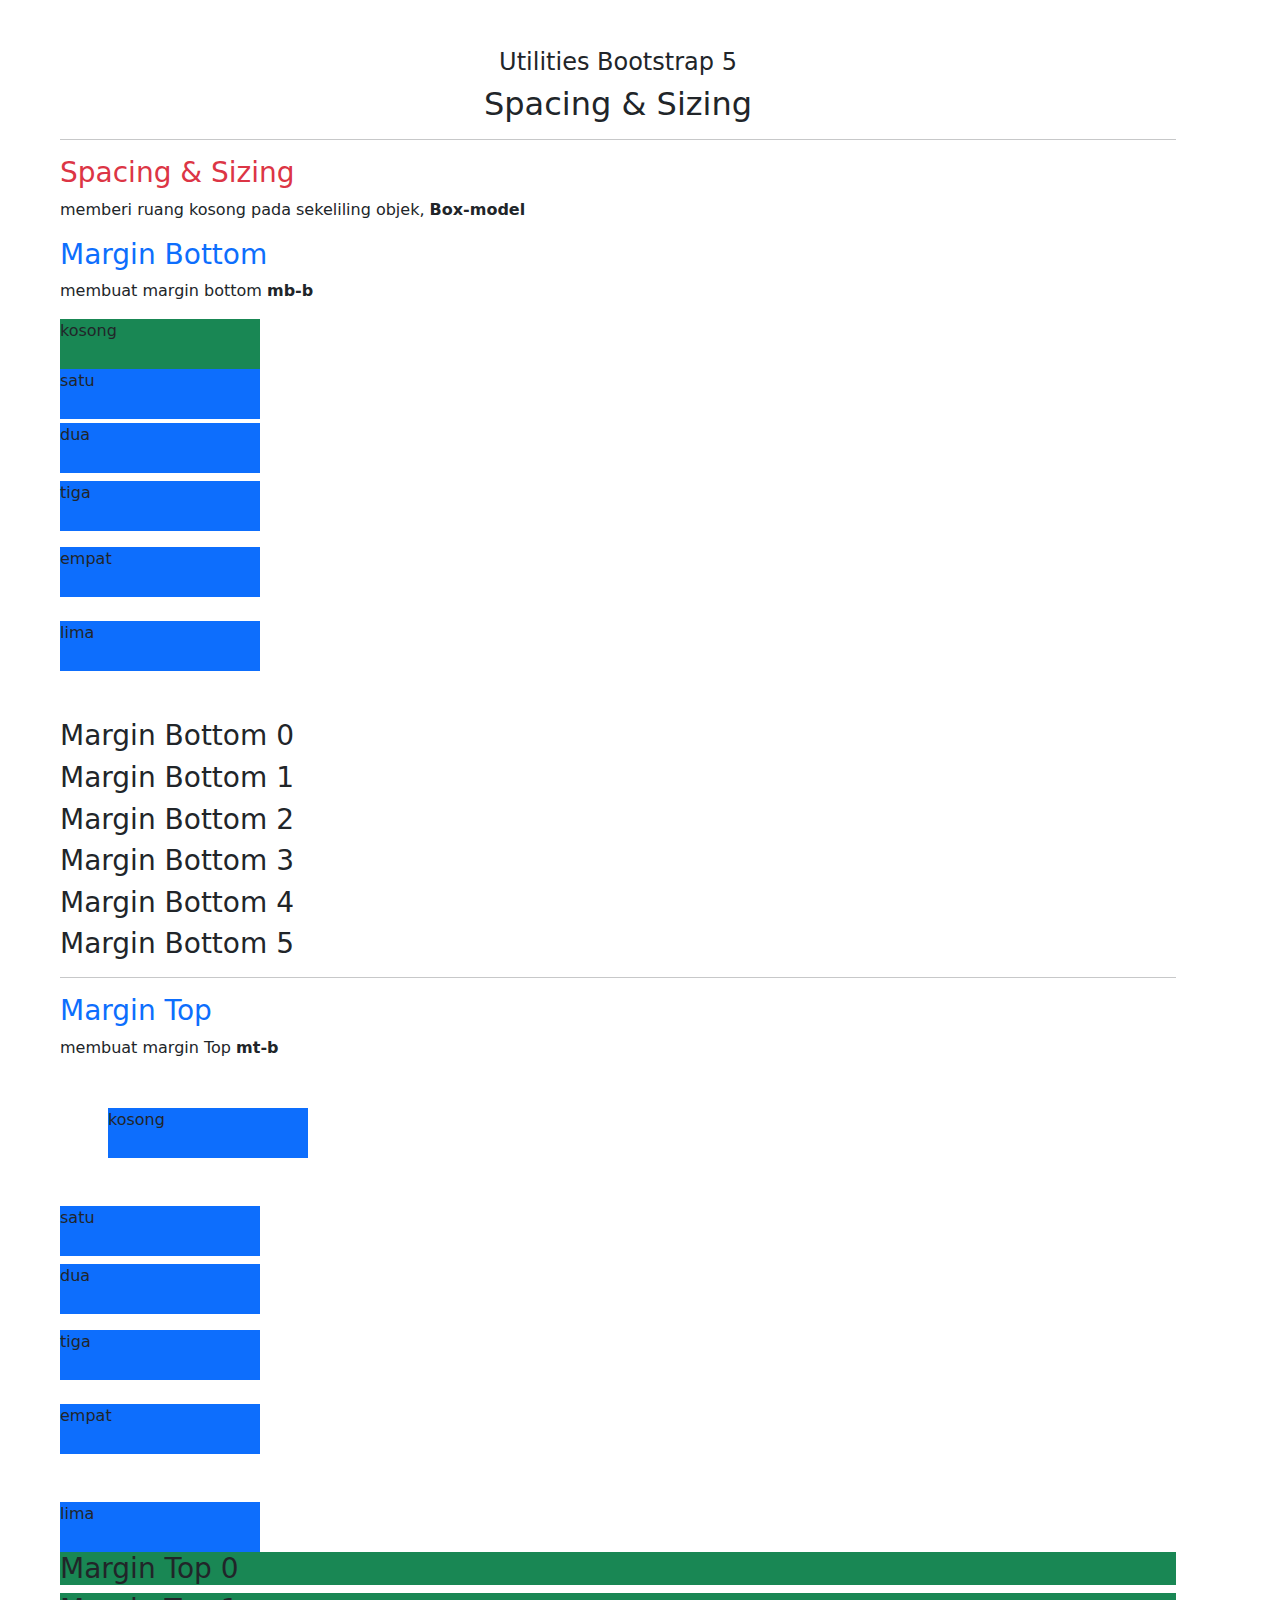
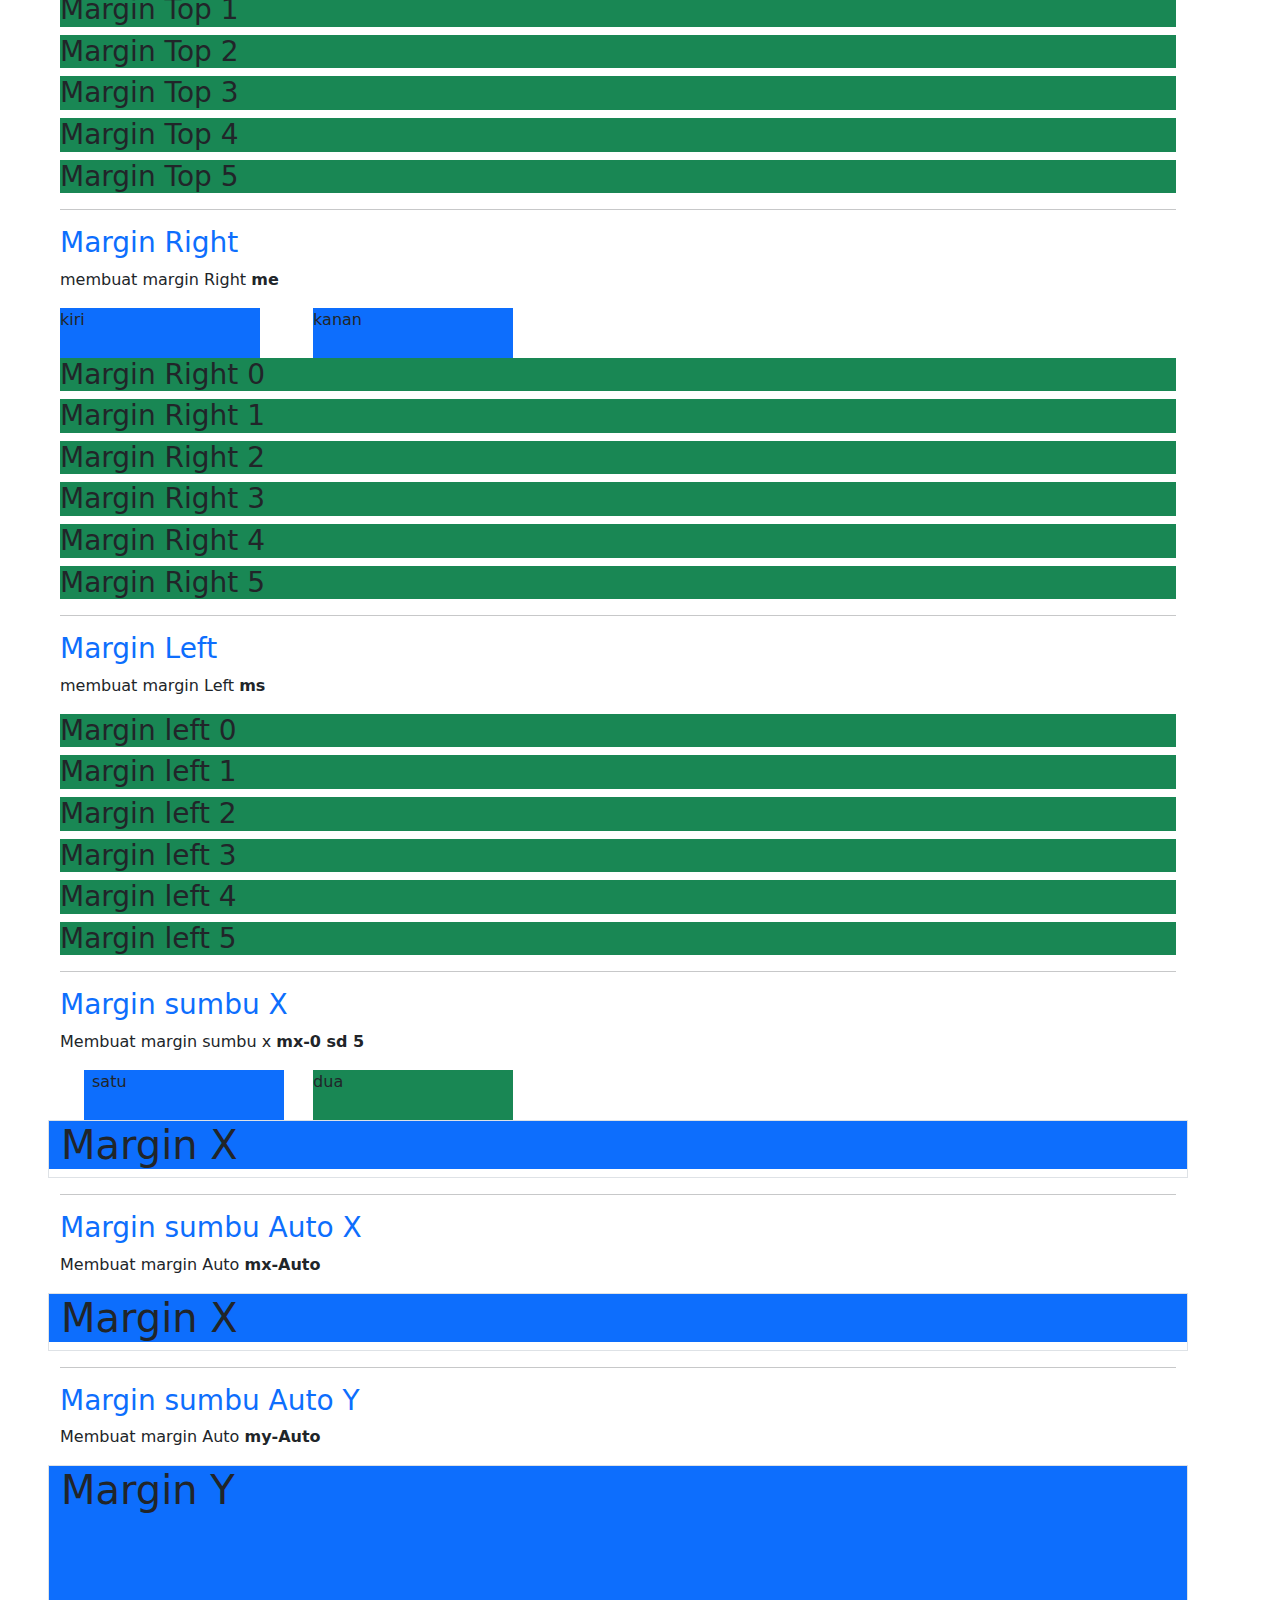
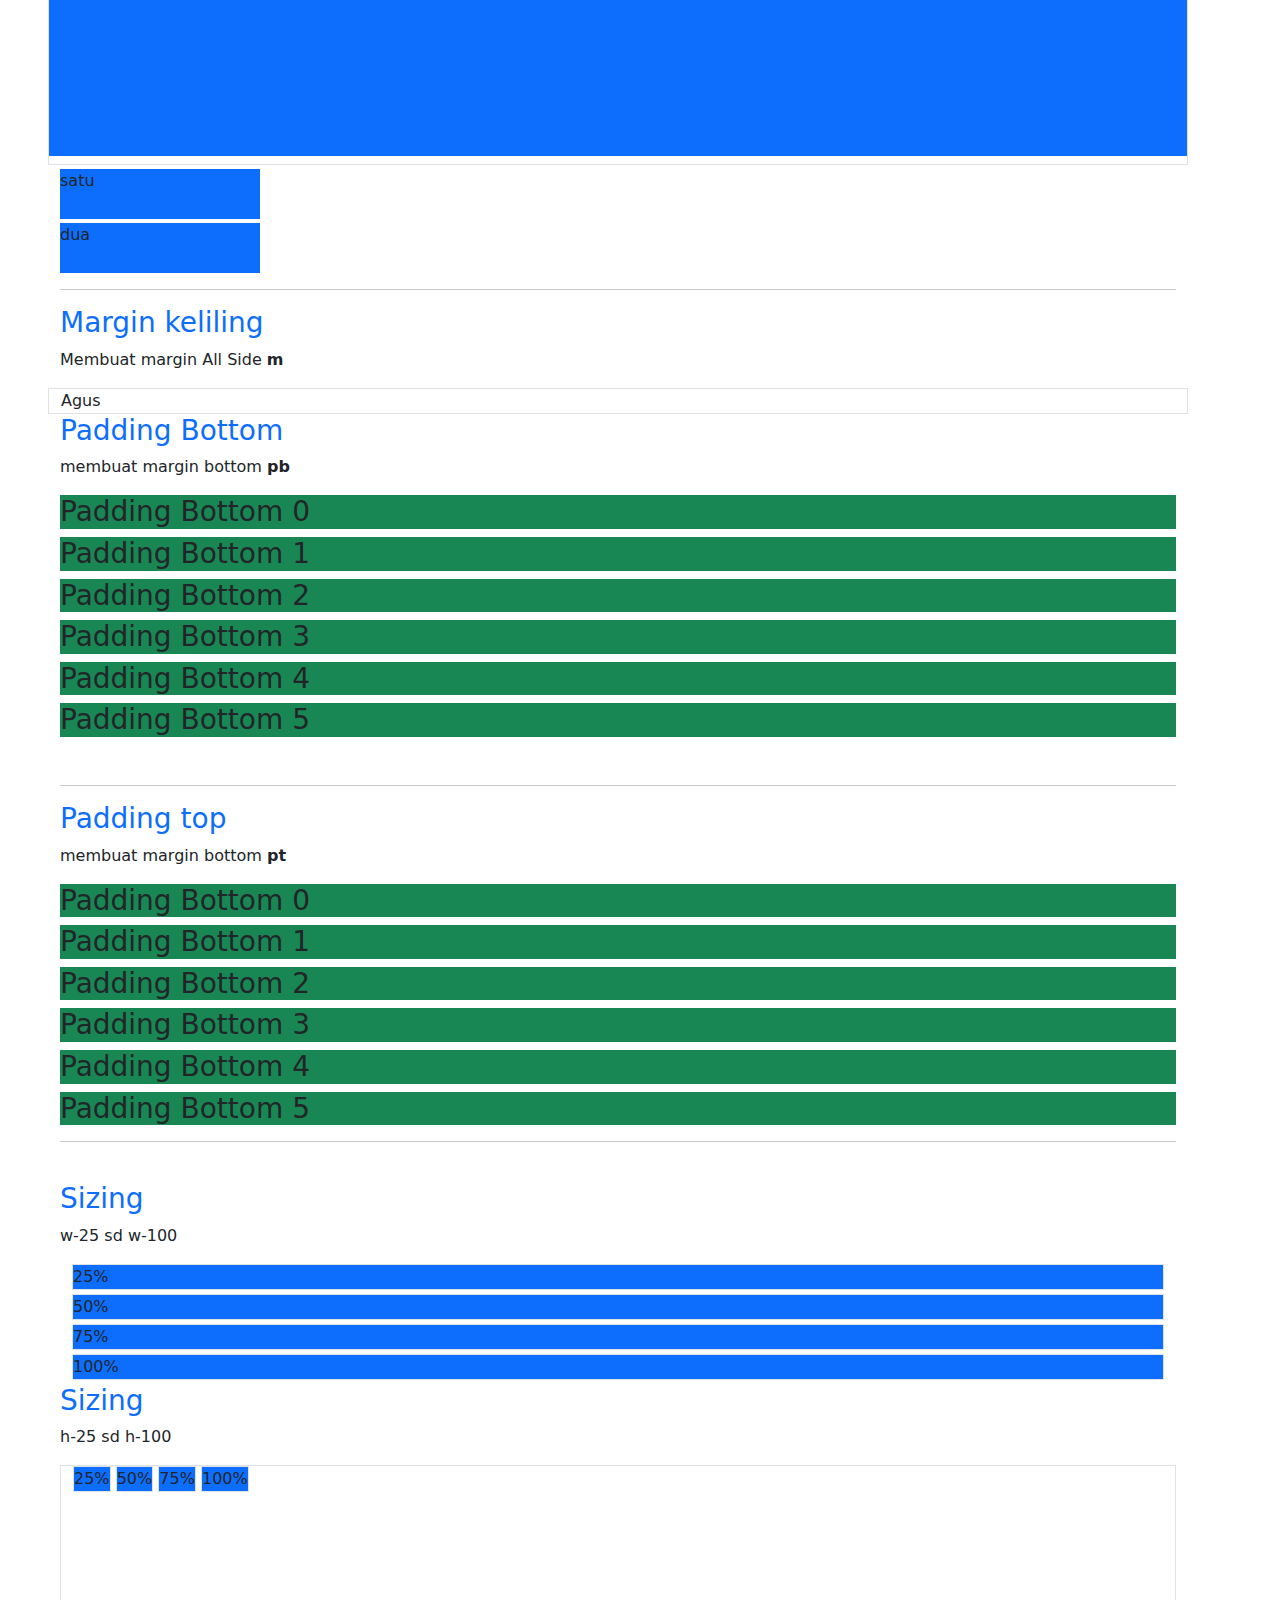
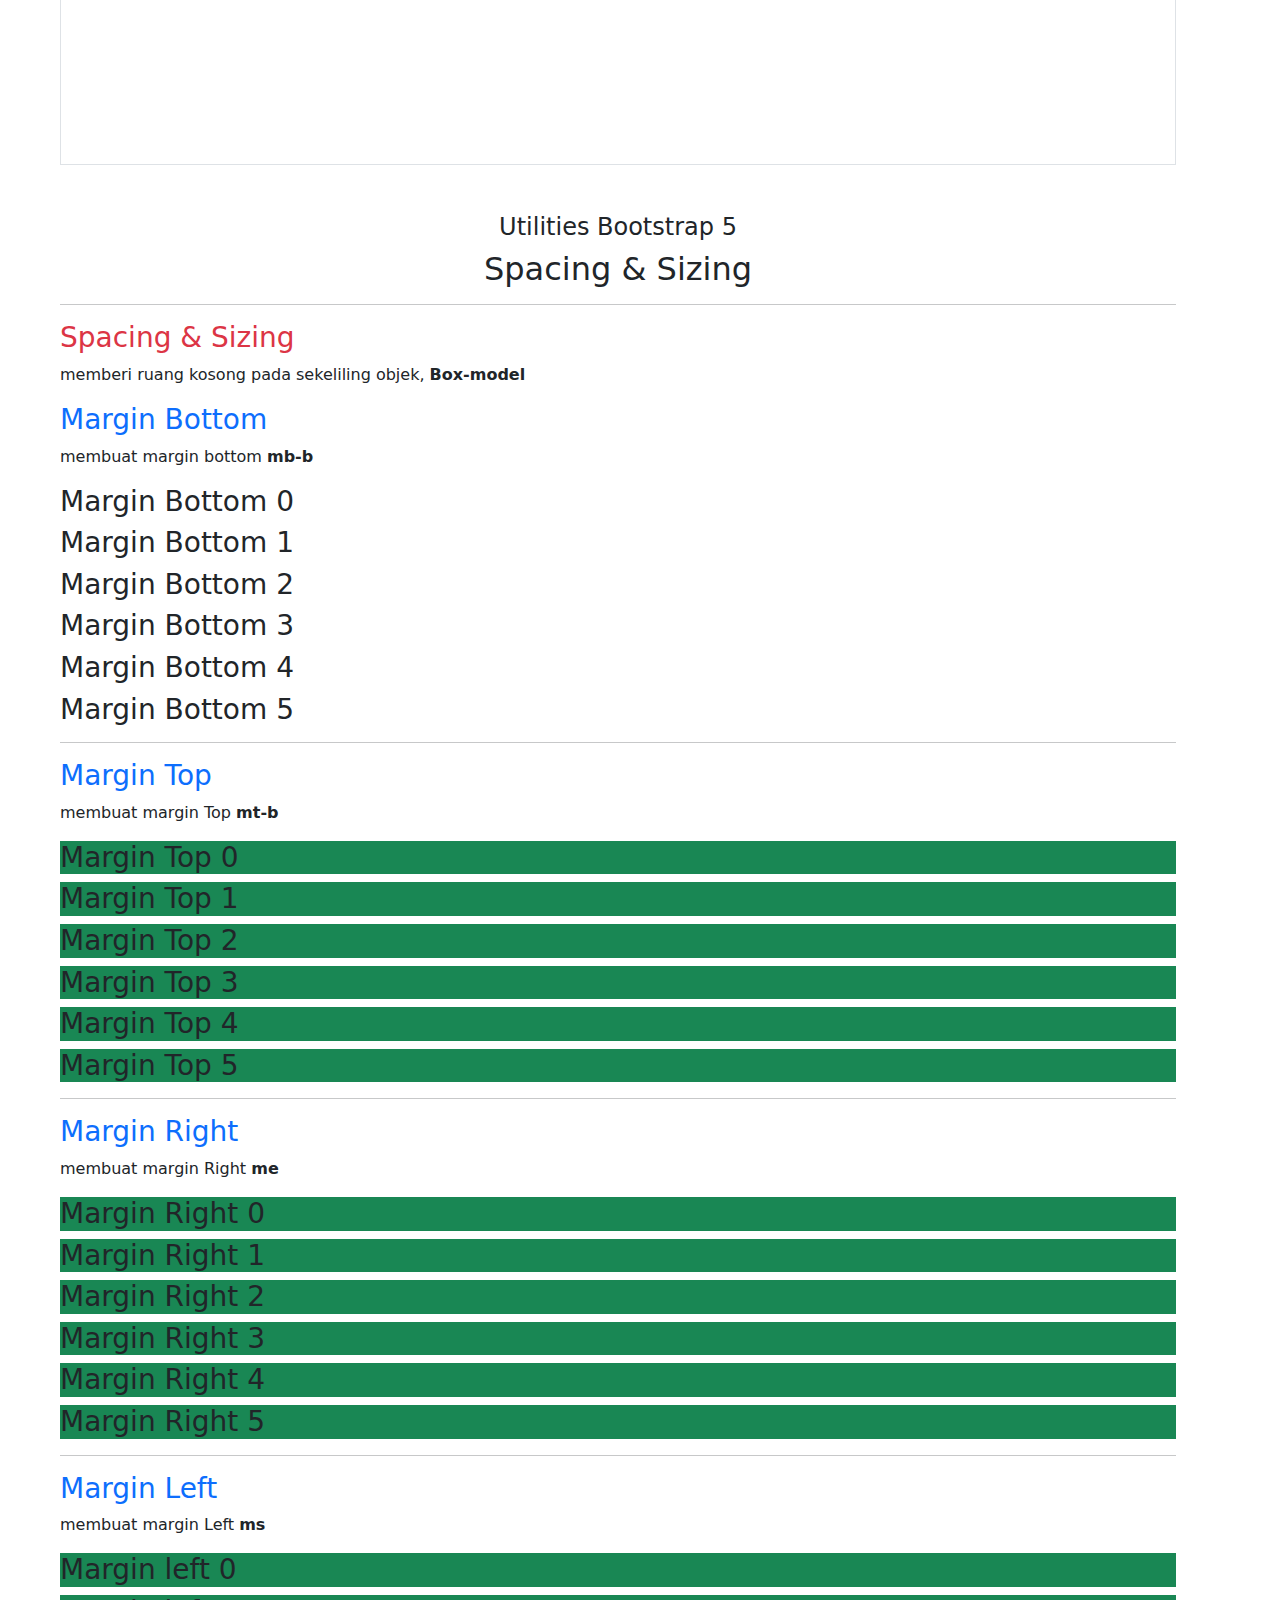
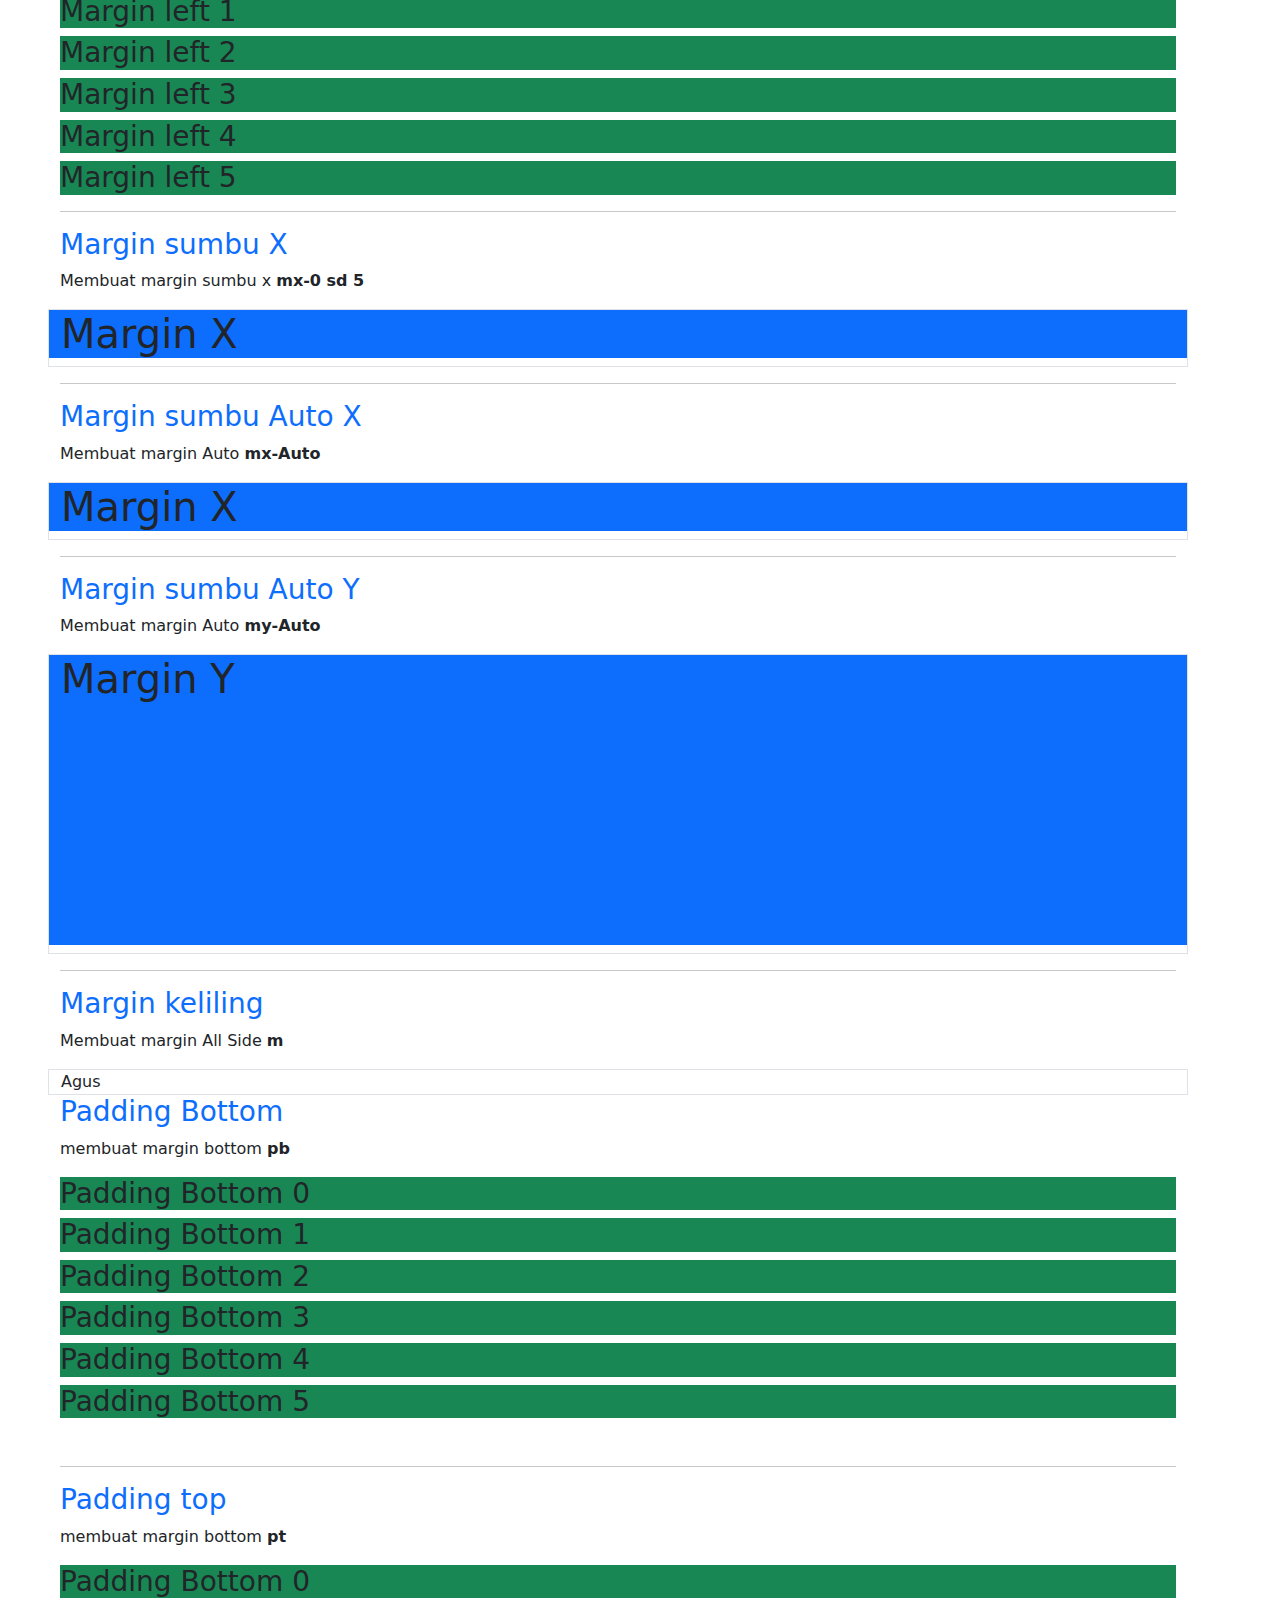
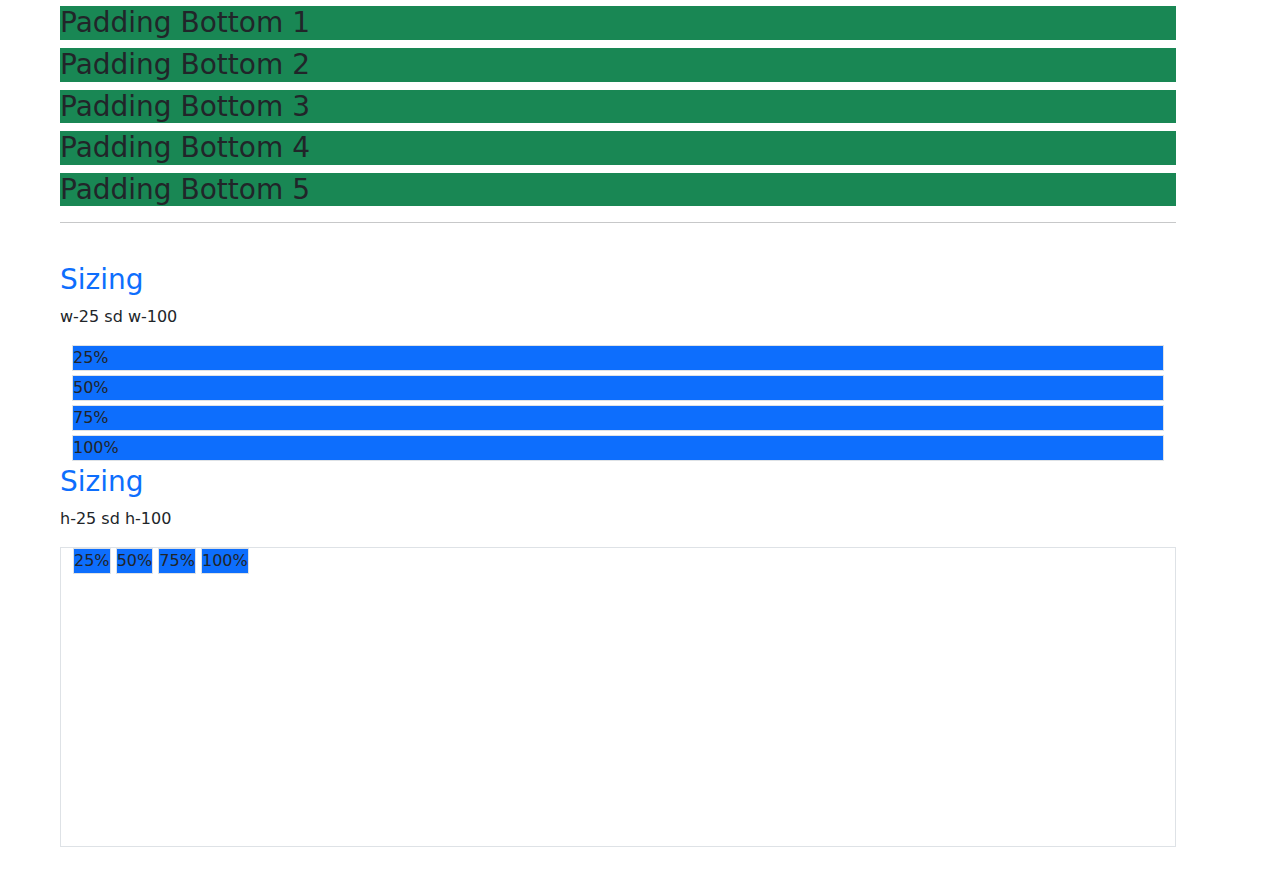
<file: sizing dan spacing.html>
<!DOCTYPE html>
<html lang="en">
  <head>
    <!-- Required meta tags -->
    <meta charset="utf-8" />
    <meta name="viewport" content="width=device-width, initial-scale=1" />

    <!-- Bootstrap CSS -->
    <link href="css/bootstrap.css" rel="stylesheet" />

    <title>Utilities Bootstrap 5</title>
  </head>

  <body>
    <div class="container m-5">
      <h4 class="text-center">Utilities Bootstrap 5</h4>
      <h2 class="text-center">Spacing & Sizing</h2>
      <hr />

      <!-- Lets Begin -->

      <!-- Box Model -->
      <!-- 1. Margin area transfarant di dalam pada sekeliling element
        2. Padding area transfarant di luar pada sekeliling element
        3. Border, batas tepi pada sekeliling objek
        4. Content -->

      <h3 class="text-danger">Spacing & Sizing</h3>
      <p>memberi ruang kosong pada sekeliling objek, <b>Box-model</b></p>

      <h3 class="text-primary">Margin Bottom</h3>
      <p>membuat margin bottom <b>mb-b</b></p>

      <div class="bg-success" style="width: 200px; height: 50px">kosong</div>
      <div class="bg-primary mb-1" style="width: 200px; height: 50px">satu</div>
      <div class="bg-primary mb-2" style="width: 200px; height: 50px">dua</div>
      <div class="bg-primary mb-3" style="width: 200px; height: 50px">tiga</div>
      <div class="bg-primary mb-4" style="width: 200px; height: 50px">empat</div>
      <div class="bg-primary mb-5" style="width: 200px; height: 50px">lima</div>

      <h3 class="">Margin Bottom 0</h3>
      <h3 class="">Margin Bottom 1</h3>
      <h3 class="">Margin Bottom 2</h3>
      <h3 class="">Margin Bottom 3</h3>
      <h3 class="">Margin Bottom 4</h3>
      <h3 class="">Margin Bottom 5</h3>

      <hr />

      <h3 class="text-primary">Margin Top</h3>
      <p>membuat margin Top <b>mt-b</b></p>

      <div class="bg-primary m-5" style="width: 200px; height: 50px">kosong</div>
      <div class="bg-primary mt-1" style="width: 200px; height: 50px">satu</div>
      <div class="bg-primary mt-2" style="width: 200px; height: 50px">dua</div>
      <div class="bg-primary mt-3" style="width: 200px; height: 50px">tiga</div>
      <div class="bg-primary mt-4" style="width: 200px; height: 50px">empat</div>
      <div class="bg-primary mt-5" style="width: 200px; height: 50px">lima</div>

      <h3 class="bg-success">Margin Top 0</h3>
      <h3 class="bg-success">Margin Top 1</h3>
      <h3 class="bg-success">Margin Top 2</h3>
      <h3 class="bg-success">Margin Top 3</h3>
      <h3 class="bg-success">Margin Top 4</h3>
      <h3 class="bg-success">Margin Top 5</h3>

      <hr />

      <h3 class="text-primary">Margin Right</h3>
      <p>membuat margin Right <b>me</b></p>

      <div class="bg-primary d-inline-block me-4" style="width: 200px; height: 50px">kiri</div>
      <div class="bg-primary d-inline-block ms-4" style="width: 200px; height: 50px">kanan</div>

      <h3 class="bg-success">Margin Right 0</h3>
      <h3 class="bg-success">Margin Right 1</h3>
      <h3 class="bg-success">Margin Right 2</h3>
      <h3 class="bg-success">Margin Right 3</h3>
      <h3 class="bg-success">Margin Right 4</h3>
      <h3 class="bg-success">Margin Right 5</h3>

      <hr />

      <h3 class="text-primary">Margin Left</h3>
      <p>membuat margin Left <b>ms</b></p>
      <h3 class="bg-success">Margin left 0</h3>
      <h3 class="bg-success">Margin left 1</h3>
      <h3 class="bg-success">Margin left 2</h3>
      <h3 class="bg-success">Margin left 3</h3>
      <h3 class="bg-success">Margin left 4</h3>
      <h3 class="bg-success">Margin left 5</h3>

      <hr />

      <h3 class="text-primary">Margin sumbu X</h3>
      <p>Membuat margin sumbu x <b>mx-0 sd 5</b></p>

      <div class="bg-primary d-inline-block mx-4 ps-2" style="width: 200px; height: 50px">satu</div>
      <div class="bg-success d-inline-block" style="width: 200px; height: 50px">dua</div>

      <div class="row border">
        <h1 class="bg-primary d-inline-block">Margin X</h1>
      </div>

      <hr />

      <h3 class="text-primary">Margin sumbu Auto X</h3>
      <p>Membuat margin Auto <b>mx-Auto</b></p>
      <div class="row border">
        <h1 class="bg-primary d-inline-block">Margin X</h1>
      </div>

      <hr />

      <h3 class="text-primary">Margin sumbu Auto Y</h3>
      <p>Membuat margin Auto <b>my-Auto</b></p>

      <div class="row border" style="height: 300px">
        <h1 class="bg-primary">Margin Y</h1>
      </div>

      <div class="bg-primary my-1" style="width: 200px; height: 50px">satu</div>
      <div class="bg-primary" style="width: 200px; height: 50px">dua</div>

      <hr />

      <h3 class="text-primary">Margin keliling</h3>
      <p>Membuat margin All Side <b>m</b></p>

      <div class="border row">
        <span class="">Agus</span>
      </div>

      <h3 class="text-primary">Padding Bottom</h3>
      <p>membuat margin bottom <b>pb</b></p>
      <h3 class="bg-success">Padding Bottom 0</h3>
      <h3 class="bg-success">Padding Bottom 1</h3>
      <h3 class="bg-success">Padding Bottom 2</h3>
      <h3 class="bg-success">Padding Bottom 3</h3>
      <h3 class="bg-success">Padding Bottom 4</h3>
      <h3 class="bg-success">Padding Bottom 5</h3>

      <br />
      <hr />
      <h3 class="text-primary">Padding top</h3>
      <p>membuat margin bottom <b>pt</b></p>
      <h3 class="bg-success">Padding Bottom 0</h3>
      <h3 class="bg-success">Padding Bottom 1</h3>
      <h3 class="bg-success">Padding Bottom 2</h3>
      <h3 class="bg-success">Padding Bottom 3</h3>
      <h3 class="bg-success">Padding Bottom 4</h3>
      <h3 class="bg-success">Padding Bottom 5</h3>

      <hr />
      <br />

      <h3 class="text-primary">Sizing</h3>
      <p>w-25 sd w-100</p>
      <div class="container">
        <div class="bg-primary border mb-1">25%</div>
        <div class="bg-primary border mb-1">50%</div>
        <div class="bg-primary border mb-1">75%</div>
        <div class="bg-primary border mb-1">100%</div>
      </div>

      <h3 class="text-primary">Sizing</h3>
      <p>h-25 sd h-100</p>
      <div class="container border" style="height: 300px">
        <div class="bg-primary border mr-1 d-inline-block">25%</div>
        <div class="bg-primary border mr-1 d-inline-block">50%</div>
        <div class="bg-primary border mr-1 d-inline-block">75%</div>
        <div class="bg-primary border mr-1 d-inline-block">100%</div>
      </div>

      <!--  -->
      <!-- End Session -->
      <!--Thank You -->
    </div>

    <!-- Bootstrap Javascript -->
    <script src="js/bootstrap.js"></script>

    <!-- Popper Javascript -->
    <script src="js/popper.min.js"></script>
  </body>
</html>
<!DOCTYPE html>
<html lang="en">
  <head>
    <!-- Required meta tags -->
    <meta charset="utf-8" />
    <meta name="viewport" content="width=device-width, initial-scale=1" />

    <!-- Bootstrap CSS -->
    <link href="css/bootstrap.css" rel="stylesheet" />

    <title>Utilities Bootstrap 5</title>
  </head>

  <body>
    <div class="container m-5">
      <h4 class="text-center">Utilities Bootstrap 5</h4>
      <h2 class="text-center">Spacing & Sizing</h2>
      <hr />

      <!-- Lets Begin -->

      <!-- Box Model -->
      <!-- 1. Margin area transfarant di dalam pada sekeliling element
        2. Padding area transfarant di luar pada sekeliling element
        3. Border, batas tepi pada sekeliling objek
        4. Content -->

      <h3 class="text-danger">Spacing & Sizing</h3>
      <p>memberi ruang kosong pada sekeliling objek, <b>Box-model</b></p>

      <h3 class="text-primary">Margin Bottom</h3>
      <p>membuat margin bottom <b>mb-b</b></p>
      <h3 class="">Margin Bottom 0</h3>
      <h3 class="">Margin Bottom 1</h3>
      <h3 class="">Margin Bottom 2</h3>
      <h3 class="">Margin Bottom 3</h3>
      <h3 class="">Margin Bottom 4</h3>
      <h3 class="">Margin Bottom 5</h3>

      <hr />

      <h3 class="text-primary">Margin Top</h3>
      <p>membuat margin Top <b>mt-b</b></p>
      <h3 class="bg-success">Margin Top 0</h3>
      <h3 class="bg-success">Margin Top 1</h3>
      <h3 class="bg-success">Margin Top 2</h3>
      <h3 class="bg-success">Margin Top 3</h3>
      <h3 class="bg-success">Margin Top 4</h3>
      <h3 class="bg-success">Margin Top 5</h3>

      <hr />

      <h3 class="text-primary">Margin Right</h3>
      <p>membuat margin Right <b>me</b></p>
      <h3 class="bg-success">Margin Right 0</h3>
      <h3 class="bg-success">Margin Right 1</h3>
      <h3 class="bg-success">Margin Right 2</h3>
      <h3 class="bg-success">Margin Right 3</h3>
      <h3 class="bg-success">Margin Right 4</h3>
      <h3 class="bg-success">Margin Right 5</h3>

      <hr />

      <h3 class="text-primary">Margin Left</h3>
      <p>membuat margin Left <b>ms</b></p>
      <h3 class="bg-success">Margin left 0</h3>
      <h3 class="bg-success">Margin left 1</h3>
      <h3 class="bg-success">Margin left 2</h3>
      <h3 class="bg-success">Margin left 3</h3>
      <h3 class="bg-success">Margin left 4</h3>
      <h3 class="bg-success">Margin left 5</h3>

      <hr />

      <h3 class="text-primary">Margin sumbu X</h3>
      <p>Membuat margin sumbu x <b>mx-0 sd 5</b></p>

      <div class="row border">
        <h1 class="bg-primary d-inline-block">Margin X</h1>
      </div>

      <hr />

      <h3 class="text-primary">Margin sumbu Auto X</h3>
      <p>Membuat margin Auto <b>mx-Auto</b></p>
      <div class="row border">
        <h1 class="bg-primary d-inline-block">Margin X</h1>
      </div>

      <hr />

      <h3 class="text-primary">Margin sumbu Auto Y</h3>
      <p>Membuat margin Auto <b>my-Auto</b></p>

      <div class="row border" style="height: 300px">
        <h1 class="bg-primary">Margin Y</h1>
      </div>

      <hr />

      <h3 class="text-primary">Margin keliling</h3>
      <p>Membuat margin All Side <b>m</b></p>

      <div class="border row">
        <span class="">Agus</span>
      </div>

      <h3 class="text-primary">Padding Bottom</h3>
      <p>membuat margin bottom <b>pb</b></p>
      <h3 class="bg-success">Padding Bottom 0</h3>
      <h3 class="bg-success">Padding Bottom 1</h3>
      <h3 class="bg-success">Padding Bottom 2</h3>
      <h3 class="bg-success">Padding Bottom 3</h3>
      <h3 class="bg-success">Padding Bottom 4</h3>
      <h3 class="bg-success">Padding Bottom 5</h3>

      <br />
      <hr />
      <h3 class="text-primary">Padding top</h3>
      <p>membuat margin bottom <b>pt</b></p>
      <h3 class="bg-success">Padding Bottom 0</h3>
      <h3 class="bg-success">Padding Bottom 1</h3>
      <h3 class="bg-success">Padding Bottom 2</h3>
      <h3 class="bg-success">Padding Bottom 3</h3>
      <h3 class="bg-success">Padding Bottom 4</h3>
      <h3 class="bg-success">Padding Bottom 5</h3>

      <hr />
      <br />

      <h3 class="text-primary">Sizing</h3>
      <p>w-25 sd w-100</p>
      <div class="container">
        <div class="bg-primary border mb-1">25%</div>
        <div class="bg-primary border mb-1">50%</div>
        <div class="bg-primary border mb-1">75%</div>
        <div class="bg-primary border mb-1">100%</div>
      </div>

      <h3 class="text-primary">Sizing</h3>
      <p>h-25 sd h-100</p>
      <div class="container border" style="height: 300px">
        <div class="bg-primary border mr-1 d-inline-block">25%</div>
        <div class="bg-primary border mr-1 d-inline-block">50%</div>
        <div class="bg-primary border mr-1 d-inline-block">75%</div>
        <div class="bg-primary border mr-1 d-inline-block">100%</div>
      </div>

      <!--  -->
      <!-- End Session -->
      <!--Thank You -->
    </div>

    <!-- Bootstrap Javascript -->
    <script src="js/bootstrap.js"></script>

    <!-- Popper Javascript -->
    <script src="js/popper.min.js"></script>
  </body>
</html>
</file>
